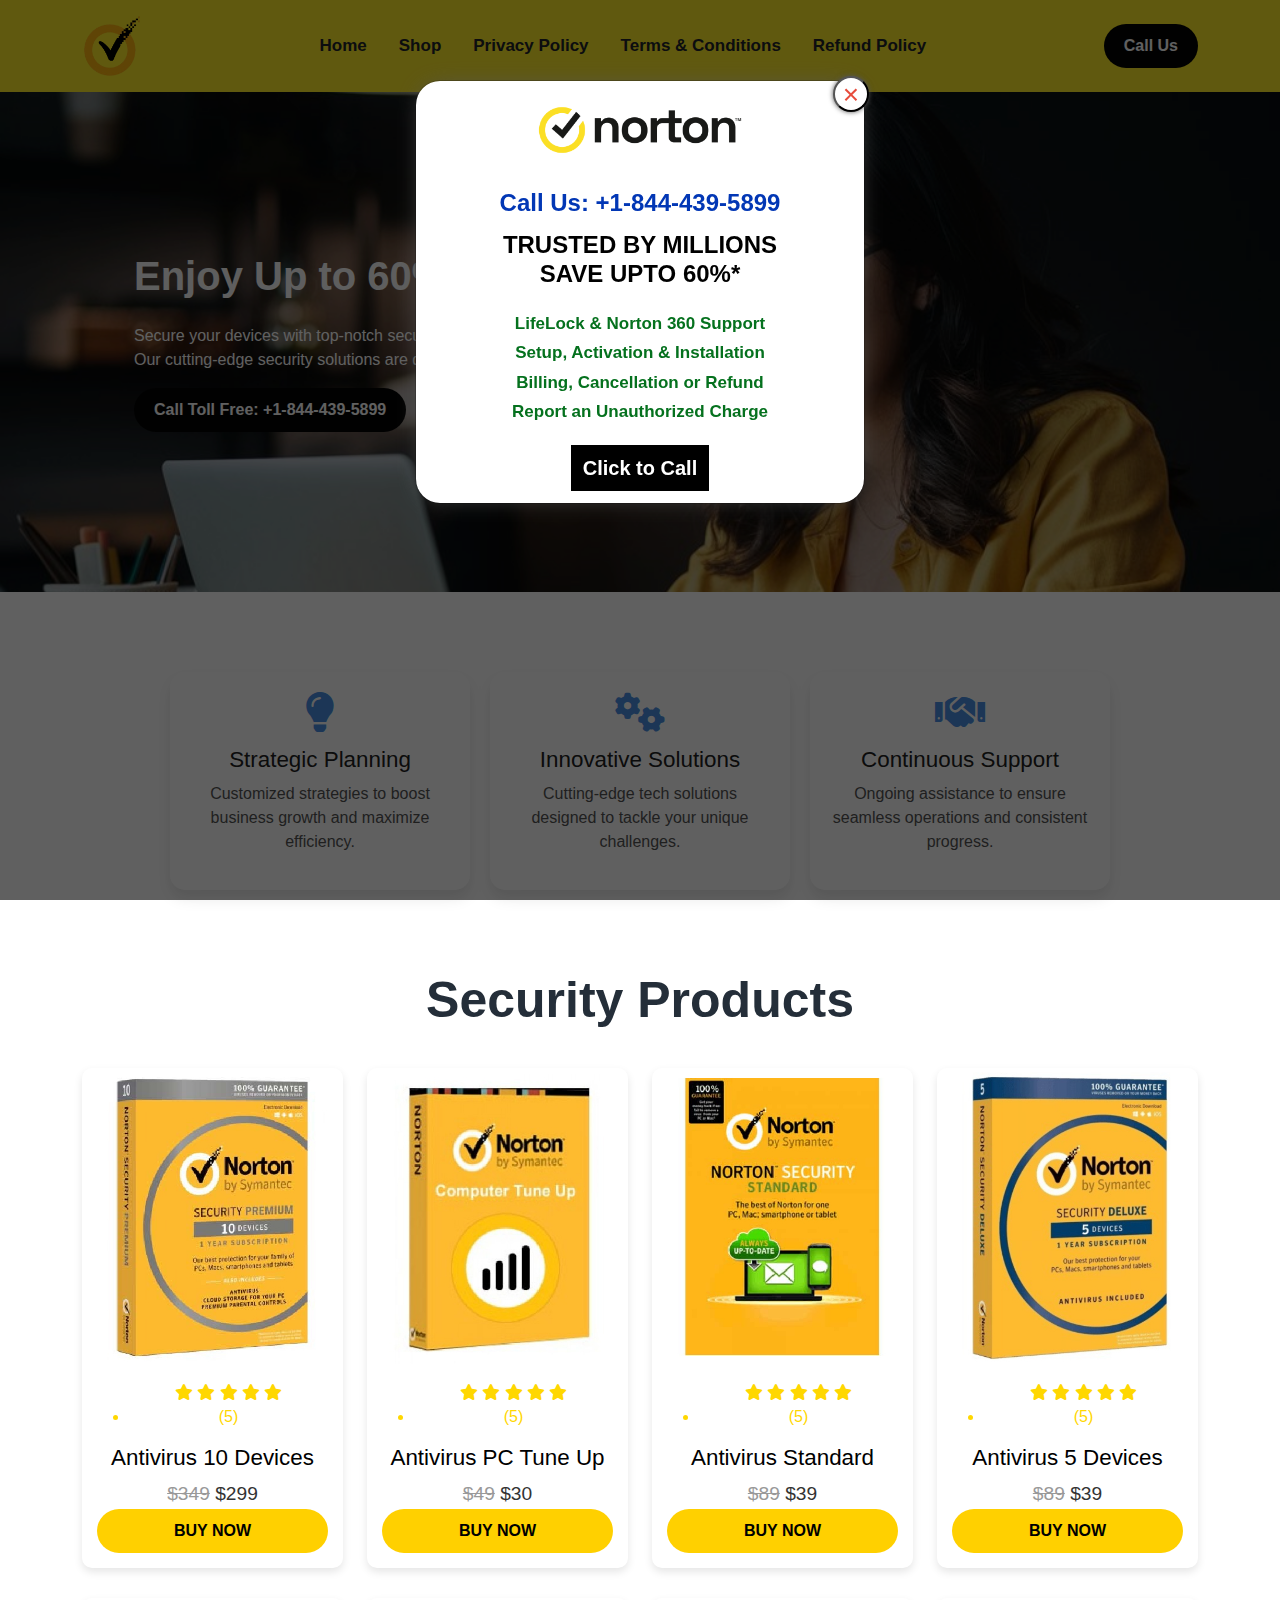
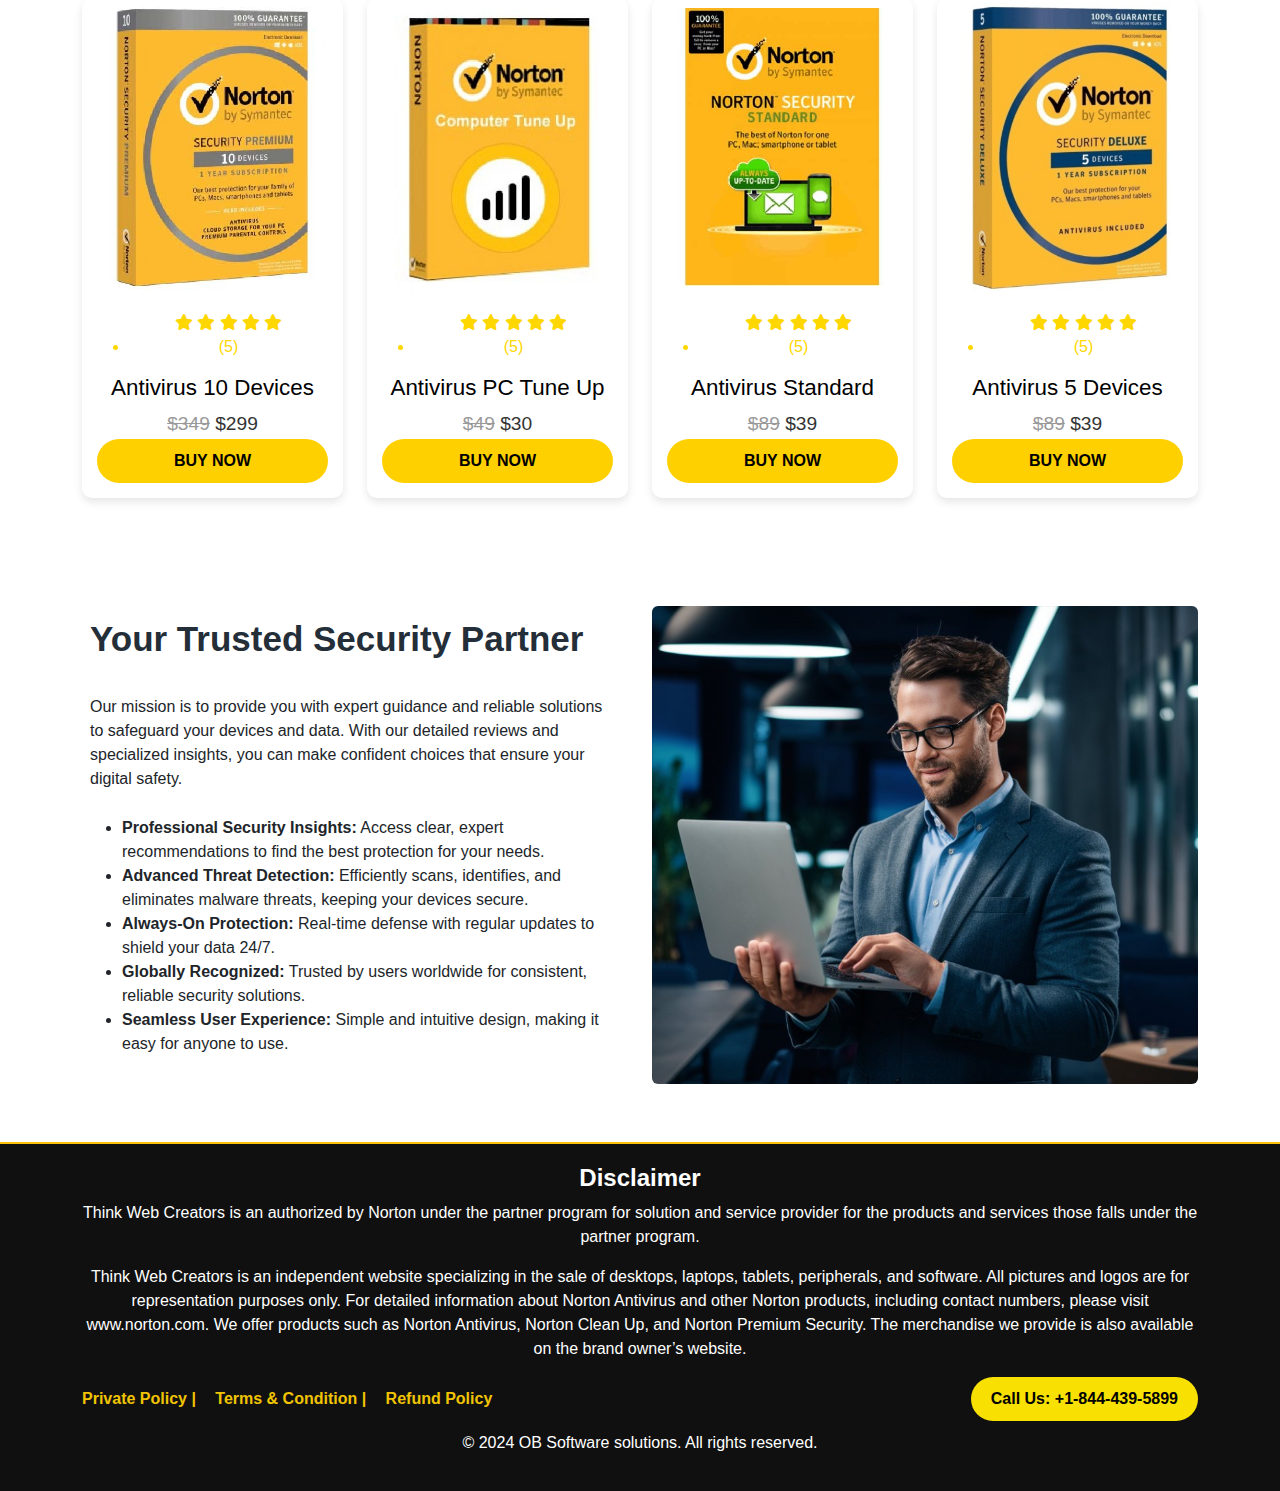
<file: index.html>
<!DOCTYPE html>
<html lang="en">
<head>
    <meta charset="UTF-8">
    <meta name="viewport" content="width=device-width, initial-scale=1.0">
    <title>NORTON-360</title>
    <link rel="icon" type="image/x-icon" href="/files/img/icon.png">
    <link href="https://cdn.jsdelivr.net/npm/bootstrap@5.3.0/dist/css/bootstrap.min.css" rel="stylesheet">
    <link rel="stylesheet" href="https://cdnjs.cloudflare.com/ajax/libs/font-awesome/6.0.0-beta3/css/all.min.css">
    <!--Scripts-->
<script src="https://code.jquery.com/jquery-3.3.1.slim.min.js" integrity="sha384-q8i/X+965DzO0rT7abK41JStQIAqVgRVzpbzo5smXKp4YfRvH+8abtTE1Pi6jizo" crossorigin="anonymous"></script>
<script src="https://cdnjs.cloudflare.com/ajax/libs/popper.js/1.14.7/umd/popper.min.js" integrity="sha384-UO2eT0CpHqdSJQ6hJty5KVphtPhzWj9WO1clHTMGa3JDZwrnQq4sF86dIHNDz0W1" crossorigin="anonymous"></script>
<script src="https://stackpath.bootstrapcdn.com/bootstrap/4.3.1/js/bootstrap.min.js" integrity="sha384-JjSmVgyd0p3pXB1rRibZUAYoIIy6OrQ6VrjIEaFf/nJGzIxFDsf4x0xIM+B07jRM" crossorigin="anonymous"></script>


<link rel="stylesheet" href="/files/style.css">

<script>
    // JavaScript to toggle mobile menu
    function toggleMenu() {
        var menu = document.getElementById("mobileMenu");
        if (menu.style.display === "none" || menu.style.display === "") {
            menu.style.display = "block";  // Show the menu
        } else {
            menu.style.display = "none";   // Hide the menu
        }
    }
</script>
</head>
<body>



       <!-- modal window-->
<div class="container">
    <div class="row">
        <div class="col-md-12">
            <div class="modal-box">
                <!-- Modal -->
                <div class="modal fade" id="myModal" tabindex="-1" role="dialog" aria-labelledby="myModalLabel">
                    <div class="modal-dialog" role="document">
                        <div class="modal-content">
                            <!-- Close Button -->
                            <button type="button" class="close" id="closeButton" aria-label="Close">
                                <span aria-hidden="true">&times;</span>
                            </button>

                            <div class="modal-body">
                                <center><img src="/files/img/nlogo.png" style="width:50%;"></center>
                                <h3 style="text-align: center;font-size: 24px;padding-top:30px;">
                                    <a style="color:#0237b5" href="tel:+1844-439-5899">
                                        <strong>Call Us: +1-844-439-5899</strong>
                                    </a>
                                </h3>
                                <h5 class="title">TRUSTED BY MILLIONS <br>SAVE UPTO 60%*</h5>
                                <p class="description">LifeLock & Norton 360 Support</p>
                                <p class="description">Setup, Activation & Installation</p>
                                <p class="description">Billing, Cancellation or Refund</p>
                                <p class="description">Report an Unauthorized Charge</p><br>
                                <center><a href="tel:+1844-439-5899" class="btn-get" style="font-weight:700;width:180px;">Click to Call</a></center>
                            </div>
                        </div>
                    </div>
                </div>
            </div>
        </div>
    </div>
</div>




 
    <!-- Header Section -->
    <div class="main-container">
     
    <!--header ---->

    <!-- Header Section -->
    <header class="py-3 new-color">
        <div class="container d-flex justify-content-between align-items-center">
            <!-- Logo -->
            <div class="logo">
                <a href='/'><img src="/files/img/logo1.png" alt="Logo" class="img-fluid" style="height: 60px;"></a>
            </div>

            <!-- Hamburger Menu Icon (Visible on Mobile) -->
            <button class="navbar-toggler d-md-none" type="button" onclick="toggleMenu()">
                <span class="navbar-toggler-icon">&#9776;</span> <!-- Hamburger Icon -->
            </button>

            <!-- Navigation (Visible on Desktop) -->
            <nav class="d-none d-md-flex">
                <ul class="nav">
                    <li class="nav-item"><a class='nav-link text-dark px-3' href='/'>Home</a></li>
                    <li class="nav-item"><a class='nav-link text-dark px-3' href='/shop'>Shop</a></li>
                    <li class="nav-item"><a class='nav-link text-dark px-3' href='/privacy-policy'>Privacy Policy</a></li>
                    <li class="nav-item"><a class='nav-link text-dark px-3' href='/terms-conditions'>Terms & Conditions</a></li>
                    <li class="nav-item"><a class='nav-link text-dark px-3' href='/refund-policy'>Refund Policy</a></li>
                </ul>
            </nav>

            <!-- Mobile Navigation (Hidden on Desktop, Visible on Mobile) -->
            <nav id="mobileMenu" class="mobile-nav d-md-none">
                <ul class="nav flex-column">
                    <li class="nav-item"><a class='nav-link text-dark px-3' href='/'>Home</a></li>
                    <li class="nav-item"><a class='nav-link text-dark px-3' href='/shop'>Shop</a></li>
                    <li class="nav-item"><a class='nav-link text-dark px-3' href='/privacy-policy'>Privacy Policy</a></li>
                    <li class="nav-item"><a class='nav-link text-dark px-3' href='/terms-conditions'>Terms & Conditions</a></li>
                    <li class="nav-item"><a class='nav-link text-dark px-3' href='/refund-policy'>Refund Policy</a></li>
                </ul>
            </nav>

            <!-- Call Us Button -->
            <div class="header-right d-flex align-items-center gap-3">
                <a href="tel:+1-844-439-5899"><button class="btn btn-custom">Call Us</button></a>
            </div>
        </div>
    </header>
    <!--end header-->

    <!-- Banner Section -->
    <section class="banner text-white py-5">
        <div class="container" style="padding-left: 5%">
            <h1 class="mb-4 banner-heading">Enjoy Up to 60% Off</h1>
            <p>Secure your devices with top-notch security solutions, designed to keep you safe online.<br>Our cutting-edge security solutions are designed to safeguard your data, privacy, and online activities.</p>
            <a href="tel:+1-844-439-5899"><button class="btn btn-custom" style="text-align: left;">Call Toll Free: +1-844-439-5899</button></a>
            
        </div>
    </section>

     <!-- Section: Services Section -->
     <div class="container text-center" style="padding-top: 80px;">
       
        <div class="service-container">
            
            <div class="service-box">
                <div class="service-item">
                    <i class="fas fa-lightbulb"></i>
                    <h3>Strategic Planning</h3>
                    <p class="stext">Customized strategies to boost business growth and maximize efficiency.</p>
                </div>
                <div class="service-item">
                    <i class="fas fa-cogs"></i>
                    <h3>Innovative Solutions</h3>
                    <p class="stext">Cutting-edge tech solutions designed to tackle your unique challenges.</p>
                </div>
                <div class="service-item">
                    <i class="fas fa-handshake"></i>
                    <h3>Continuous Support</h3>
                    <p class="stext">Ongoing assistance to ensure seamless operations and consistent progress.</p>
                </div>
            </div>
        </div>
    </div>

    <!----products section-->


    <div class="container" style="padding-top: 50px;padding-bottom: 50px;" id="product">

        <header class="section-header">
            <h1 class="fw-bold sh" style="text-align: center;">Security Products</h1>
        </header>

        <div class="row">
            <div class="col-md-3 col-sm-6">
                <div class="product-grid">
                    <div class="product-image">
                    <a class='image' data-image='/files/img/product/n1.jpg' data-name='Antivirus 10 Devices' data-price='$299.00' href='/checkout' onclick='saveProductData(\'Antivirus 10 Devices\', \'$299.00\', \'/files/img/product/n1.jpg\')'>
                        <img class="pic-1" src="/files/img/product/n1.jpg" alt="Antivirus 10 Devices">
                        <img class="pic-2" src="/files/img/product/n1.jpg" alt="Antivirus 10 Devices">
                    </a>
                        <span class="product-hot-label">hot</span>
                    </div>
                    <div class="product-content">
                        <ul class="rating">
                            <li class="fa fa-star"></li>
                            <li class="fa fa-star"></li>
                            <li class="fa fa-star"></li>
                            <li class="fa fa-star"></li>
                            <li class="fa fa-star"></li>
                            <li>(5)</li>
                        </ul>
                        <h3 class="title"><a href='/checkout' onclick='saveProductData(\'Antivirus 10 Devices\', \'$299.00\', \'/files/img/product/n1.jpg\')'>Antivirus 10 Devices</a></h3>
                        <div class="price"><span>$349</span> $299</div>
                    <a class='add-to-cart' href='/checkout' onclick='saveProductData(\'Antivirus 10 Devices\', \'$299.00\', \'/files/img/product/n1.jpg\')'>Buy Now</a>
                    </div>
                </div>
            </div>
            <div class="col-md-3 col-sm-6">
                <div class="product-grid">
                    <div class="product-image">
                    <a class='image' data-image='/files/img/product/n2.jpg' data-name='Antivirus PC Tune Up' data-price='$30.00' href='/checkout' onclick='saveProductData(\'Antivirus PC Tune Up\', \'$30.00\', \'/files/img/product/n2.jpg\')'>
                        <img class="pic-1" src="/files/img/product/n2.jpg" alt="Antivirus PC Tune Up">
                        <img class="pic-2" src="/files/img/product/n2.jpg" alt="Antivirus PC Tune Up">
                    </a>
                        <span class="product-hot-label">hot</span>
                        <span class="product-discount-label">-50%</span>
                    </div>
                    <div class="product-content">
                        <ul class="rating">
                            <li class="fa fa-star"></li>
                            <li class="fa fa-star"></li>
                            <li class="fa fa-star"></li>
                            <li class="fa fa-star"></li>
                            <li class="fa fa-star"></li>
                            <li>(5)</li>
                        </ul>
                        <h3 class="title"><a href='/checkout' onclick='saveProductData(\'Antivirus PC Tune Up\', \'$30.00\', \'/files/img/product/n2.jpg\')'>Antivirus PC Tune Up</a></h3>
                        <div class="price"><span>$49</span> $30</div>
                        <a class='add-to-cart' href='/checkout' onclick='saveProductData(\'Antivirus PC Tune Up\', \'$30.00\', \'/files/img/product/n2.jpg\')'>Buy Now</a>
                    </div>
                </div>
            </div>
            <div class="col-md-3 col-sm-6">
                <div class="product-grid">
                    <div class="product-image">
                    <a class='image' data-image='/files/img/product/n3.jpg' data-name='Antivirus Standard' data-price='$39.00' href='/checkout' onclick='saveProductData(\'Antivirus Standard\', \'$39.00\', \'/files/img/product/n3.jpg\')'>
                        <img class="pic-1" src="/files/img/product/n3.jpg" alt="Antivirus Standard">
                        <img class="pic-2" src="/files/img/product/n3.jpg" alt="Antivirus Standard">
                    </a>
                        <span class="product-discount-label">-30%</span>
                    </div>
                    <div class="product-content">
                        <ul class="rating">
                            <li class="fa fa-star"></li>
                            <li class="fa fa-star"></li>
                            <li class="fa fa-star"></li>
                            <li class="fa fa-star"></li>
                            <li class="fa fa-star"></li>
                            <li>(5)</li>
                        </ul>
                        <h3 class="title"><a href='/checkout' onclick='saveProductData(\'Antivirus Standard\', \'$39.00\', \'/files/img/product/n3.jpg\')'>Antivirus Standard</a></h3>
                        <div class="price"><span>$89</span> $39</div>
                        <a class='add-to-cart' href='/checkout' onclick='saveProductData(\'Antivirus Standard\', \'$39.00\', \'/files/img/product/n3.jpg\')'>Buy Now</a>
                    </div>
                </div>
            </div>
            <div class="col-md-3 col-sm-6">
                <div class="product-grid">
                    <div class="product-image">
                        <a class='image' data-image='/files/img/product/n4.jpg' data-name='Antivirus 5 Devices' data-price='$49.00' href='/checkout' onclick='saveProductData(\'Antivirus 5 Devices\', \'$30.00\', \'/files/img/product/n4.jpg\')'>
                        <img class="pic-1" src="/files/img/product/n4.jpg" alt="Antivirus 5 Devices">
                        <img class="pic-2" src="/files/img/product/n4.jpg" alt="Antivirus 5 Devices">
                    </a>
                    </div>
                    <div class="product-content">
                        <ul class="rating">
                            <li class="fa fa-star"></li>
                            <li class="fa fa-star"></li>
                            <li class="fa fa-star"></li>
                            <li class="fa fa-star"></li>
                            <li class="fa fa-star"></li>
                            <li>(5)</li>
                        </ul>

                        <h3 class="title"><a href='/checkout' onclick='saveProductData(\'Antivirus 5 Devices\', \'$49.00\', \'/files/img/product/n4.jpg\')'>Antivirus 5 Devices</a></h3>
                        <div class="price"><span>$89</span> $39</div>
                        <a class='add-to-cart' href='/checkout' onclick='saveProductData(\'Antivirus 5 Devices\', \'$49.00\', \'/files/img/product/n4.jpg\')'>Buy Now</a>
                    </div>
                </div>
            </div>

        </div>

        <div class="row" style="padding-top: 30px;">
            <div class="col-md-3 col-sm-6">
                <div class="product-grid">
                    <div class="product-image">
                    <a class='image' data-image='/files/img/product/n1.jpg' data-name='Antivirus 10 Devices' data-price='$299.00' href='/checkout' onclick='saveProductData(\'Antivirus 10 Devices\', \'$299.00\', \'/files/img/product/n1.jpg\')'>
                        <img class="pic-1" src="/files/img/product/n1.jpg" alt="Antivirus 10 Devices">
                        <img class="pic-2" src="/files/img/product/n1.jpg" alt="Antivirus 10 Devices">
                    </a>
                        <span class="product-hot-label">hot</span>
                    </div>
                    <div class="product-content">
                        <ul class="rating">
                            <li class="fa fa-star"></li>
                            <li class="fa fa-star"></li>
                            <li class="fa fa-star"></li>
                            <li class="fa fa-star"></li>
                            <li class="fa fa-star"></li>
                            <li>(5)</li>
                        </ul>
                        <h3 class="title"><a href='/checkout' onclick='saveProductData(\'Antivirus 10 Devices\', \'$299.00\', \'/files/img/product/n1.jpg\')'>Antivirus 10 Devices</a></h3>
                        <div class="price"><span>$349</span> $299</div>
                    <a class='add-to-cart' href='/checkout' onclick='saveProductData(\'Antivirus 10 Devices\', \'$299.00\', \'/files/img/product/n1.jpg\')'>Buy Now</a>
                    </div>
                </div>
            </div>
            <div class="col-md-3 col-sm-6">
                <div class="product-grid">
                    <div class="product-image">
                    <a class='image' data-image='/files/img/product/n2.jpg' data-name='Antivirus PC Tune Up' data-price='$30.00' href='/checkout' onclick='saveProductData(\'Antivirus PC Tune Up\', \'$30.00\', \'/files/img/product/n2.jpg\')'>
                        <img class="pic-1" src="/files/img/product/n2.jpg" alt="Antivirus PC Tune Up">
                        <img class="pic-2" src="/files/img/product/n2.jpg" alt="Antivirus PC Tune Up">
                    </a>
                        <span class="product-hot-label">hot</span>
                        <span class="product-discount-label">-50%</span>
                    </div>
                    <div class="product-content">
                        <ul class="rating">
                            <li class="fa fa-star"></li>
                            <li class="fa fa-star"></li>
                            <li class="fa fa-star"></li>
                            <li class="fa fa-star"></li>
                            <li class="fa fa-star"></li>
                            <li>(5)</li>
                        </ul>
                        <h3 class="title"><a href='/checkout' onclick='saveProductData(\'Antivirus PC Tune Up\', \'$30.00\', \'/files/img/product/n2.jpg\')'>Antivirus PC Tune Up</a></h3>
                        <div class="price"><span>$49</span> $30</div>
                        <a class='add-to-cart' href='/checkout' onclick='saveProductData(\'Antivirus PC Tune Up\', \'$30.00\', \'/files/img/product/n2.jpg\')'>Buy Now</a>
                    </div>
                </div>
            </div>
            <div class="col-md-3 col-sm-6">
                <div class="product-grid">
                    <div class="product-image">
                    <a class='image' data-image='/files/img/product/n3.jpg' data-name='Antivirus Standard' data-price='$39.00' href='/checkout' onclick='saveProductData(\'Antivirus Standard\', \'$39.00\', \'/files/img/product/n3.jpg\')'>
                        <img class="pic-1" src="/files/img/product/n3.jpg" alt="Antivirus Standard">
                        <img class="pic-2" src="/files/img/product/n3.jpg" alt="Antivirus Standard">
                    </a>
                        <span class="product-discount-label">-30%</span>
                    </div>
                    <div class="product-content">
                        <ul class="rating">
                            <li class="fa fa-star"></li>
                            <li class="fa fa-star"></li>
                            <li class="fa fa-star"></li>
                            <li class="fa fa-star"></li>
                            <li class="fa fa-star"></li>
                            <li>(5)</li>
                        </ul>
                        <h3 class="title"><a href='/checkout' onclick='saveProductData(\'Antivirus Standard\', \'$39.00\', \'/files/img/product/n3.jpg\')'>Antivirus Standard</a></h3>
                        <div class="price"><span>$89</span> $39</div>
                        <a class='add-to-cart' href='/checkout' onclick='saveProductData(\'Antivirus Standard\', \'$39.00\', \'/files/img/product/n3.jpg\')'>Buy Now</a>
                    </div>
                </div>
            </div>
            <div class="col-md-3 col-sm-6">
                <div class="product-grid">
                    <div class="product-image">
                        <a class='image' data-image='/files/img/product/n4.jpg' data-name='Antivirus 5 Devices' data-price='$49.00' href='/checkout' onclick='saveProductData(\'Antivirus 5 Devices\', \'$30.00\', \'/files/img/product/n4.jpg\')'>
                        <img class="pic-1" src="/files/img/product/n4.jpg" alt="Antivirus 5 Devices">
                        <img class="pic-2" src="/files/img/product/n4.jpg" alt="Antivirus 5 Devices">
                    </a>
                    </div>
                    <div class="product-content">
                        <ul class="rating">
                            <li class="fa fa-star"></li>
                            <li class="fa fa-star"></li>
                            <li class="fa fa-star"></li>
                            <li class="fa fa-star"></li>
                            <li class="fa fa-star"></li>
                            <li>(5)</li>
                        </ul>

                        <h3 class="title"><a href='/checkout' onclick='saveProductData(\'Antivirus 5 Devices\', \'$49.00\', \'/files/img/product/n4.jpg\')'>Antivirus 5 Devices</a></h3>
                        <div class="price"><span>$89</span> $39</div>
                        <a class='add-to-cart' href='/checkout' onclick='saveProductData(\'Antivirus 5 Devices\', \'$49.00\', \'/files/img/product/n4.jpg\')'>Buy Now</a>
                    </div>
                </div>
            </div>

        </div>

    </div>


    <!---end product secton-->

  
 <!-------------------------->

    <div class="container">
        <div class="row section-container">
            
            <div class="col-md-6 content-box">
                <h2 class="">Your Trusted Security Partner</h2>
                <p>Our mission is to provide you with expert guidance and reliable solutions to safeguard your devices and data. With our detailed reviews and specialized insights, you can make confident choices that ensure your digital safety.</p>
                <ul>
                    <li><strong>Professional Security Insights:</strong> Access clear, expert recommendations to find the best protection for your needs.</li>
                    <li><strong>Advanced Threat Detection:</strong> Efficiently scans, identifies, and eliminates malware threats, keeping your devices secure.</li>
                    <li><strong>Always-On Protection:</strong> Real-time defense with regular updates to shield your data 24/7.</li>
                    <li><strong>Globally Recognized:</strong> Trusted by users worldwide for consistent, reliable security solutions.</li>
                    <li><strong>Seamless User Experience:</strong> Simple and intuitive design, making it easy for anyone to use.</li>
                </ul>
            </div>
            <div class="col-md-6">
                <img src="/files/img/img1.jpg" alt="Dummy Image" class="img-fluid rounded">
            </div>
        </div>
    </div>
  
    <!---footer-->

    <footer class="footer">
        <div class="container">
            <h4 style="text-align: center;font-weight: 600;">Disclaimer</h4>
            <p style="text-align: center;">Think Web Creators is an authorized by Norton under the partner program for solution and service provider for the products and services those falls under the partner program.</p>
            <p style="text-align: center;">Think Web Creators is an independent website specializing in the sale of desktops, laptops, tablets, peripherals, and software. All pictures and logos are for representation purposes only. For detailed information about Norton Antivirus and other Norton products, including contact numbers, please visit www.norton.com. We offer products such as Norton Antivirus, Norton Clean Up, and Norton Premium Security. The merchandise we provide is also available on the brand owner’s website.</p>
            <div class="row align-items-center">
                <div class="col-md-6 text-md-start text-center">
                    <div class="links">
                        <a href='/privacy-policy'>Private Policy | </a>
                        <a href='/terms-conditions'>Terms & Condition | </a>
                        <a href='/refund-policy'>Refund Policy</a>
                    </div>
                </div>
                <div class="col-md-6 text-md-end text-center">
                    <a href="tel:+1-844-439-5899"><button class="btn btn-custom">Call Us: +1-844-439-5899</button></a>
                </div>
            </div>
            <p style="text-align: center;padding-top: 10px;"><span>© 2024 OB Software solutions. All rights reserved.</span></p>
        </div>
    </footer>
</div>
    <!-- script-->
    <script src="https://cdn.jsdelivr.net/npm/bootstrap@5.3.0/dist/js/bootstrap.bundle.min.js"></script>

    <!----header nab bar---->
   
    <!--product grid scrit-->

    <script>
        // Save product data in local storage when the "Buy Now" button is clicked
        function saveProductData(name, price, image) {
            localStorage.setItem('productName', name);
            localStorage.setItem('productPrice', price);
            localStorage.setItem('productImage', image);
        }
    </script>

    <script>
        document.addEventListener('DOMContentLoaded', function () {
            const buyNowButtons = document.querySelectorAll('.add-to-cart');
    
            buyNowButtons.forEach(button => {
                button.addEventListener('click', function (event) {
                    event.preventDefault(); // Prevent default anchor click behavior
                    
                    // Get product details from data attributes
                    const productName = this.getAttribute('data-name');
                    const productPrice = this.getAttribute('data-price');
                    const productImage = this.getAttribute('data-image');
    
                    // Redirect to checkout page with query parameters
                    window.location.href = `checkout.html?name=${encodeURIComponent(productName)}&price=${encodeURIComponent(productPrice)}&image=${encodeURIComponent(productImage)}`;
                });
            });
        });
    </script>
    <!--Start of Tawk.to Script-->
<script type="text/javascript">
    var Tawk_API=Tawk_API||{}, Tawk_LoadStart=new Date();
    (function(){
    var s1=document.createElement("script"),s0=document.getElementsByTagName("script")[0];
    s1.async=true;
    s1.src='https://embed.tawk.to/673377132480f5b4f59c7c36/1icggi9l0';
    s1.charset='UTF-8';
    s1.setAttribute('crossorigin','*');
    s0.parentNode.insertBefore(s1,s0);
    })();
    </script>
    <!--End of Tawk.to Script-->
    <script>
        $(document).ready(function () {
            setTimeout(function () {
                $('#myModal').modal('show');
            }, 0);
        });
    </script>

    <!-- Custom JavaScript to close the modal -->
<script>
    document.getElementById('closeButton').addEventListener('click', function() {
        $('#myModal').modal('hide');  // Close the modal programmatically
    });
</script>
    

</body>
</html>
</file>
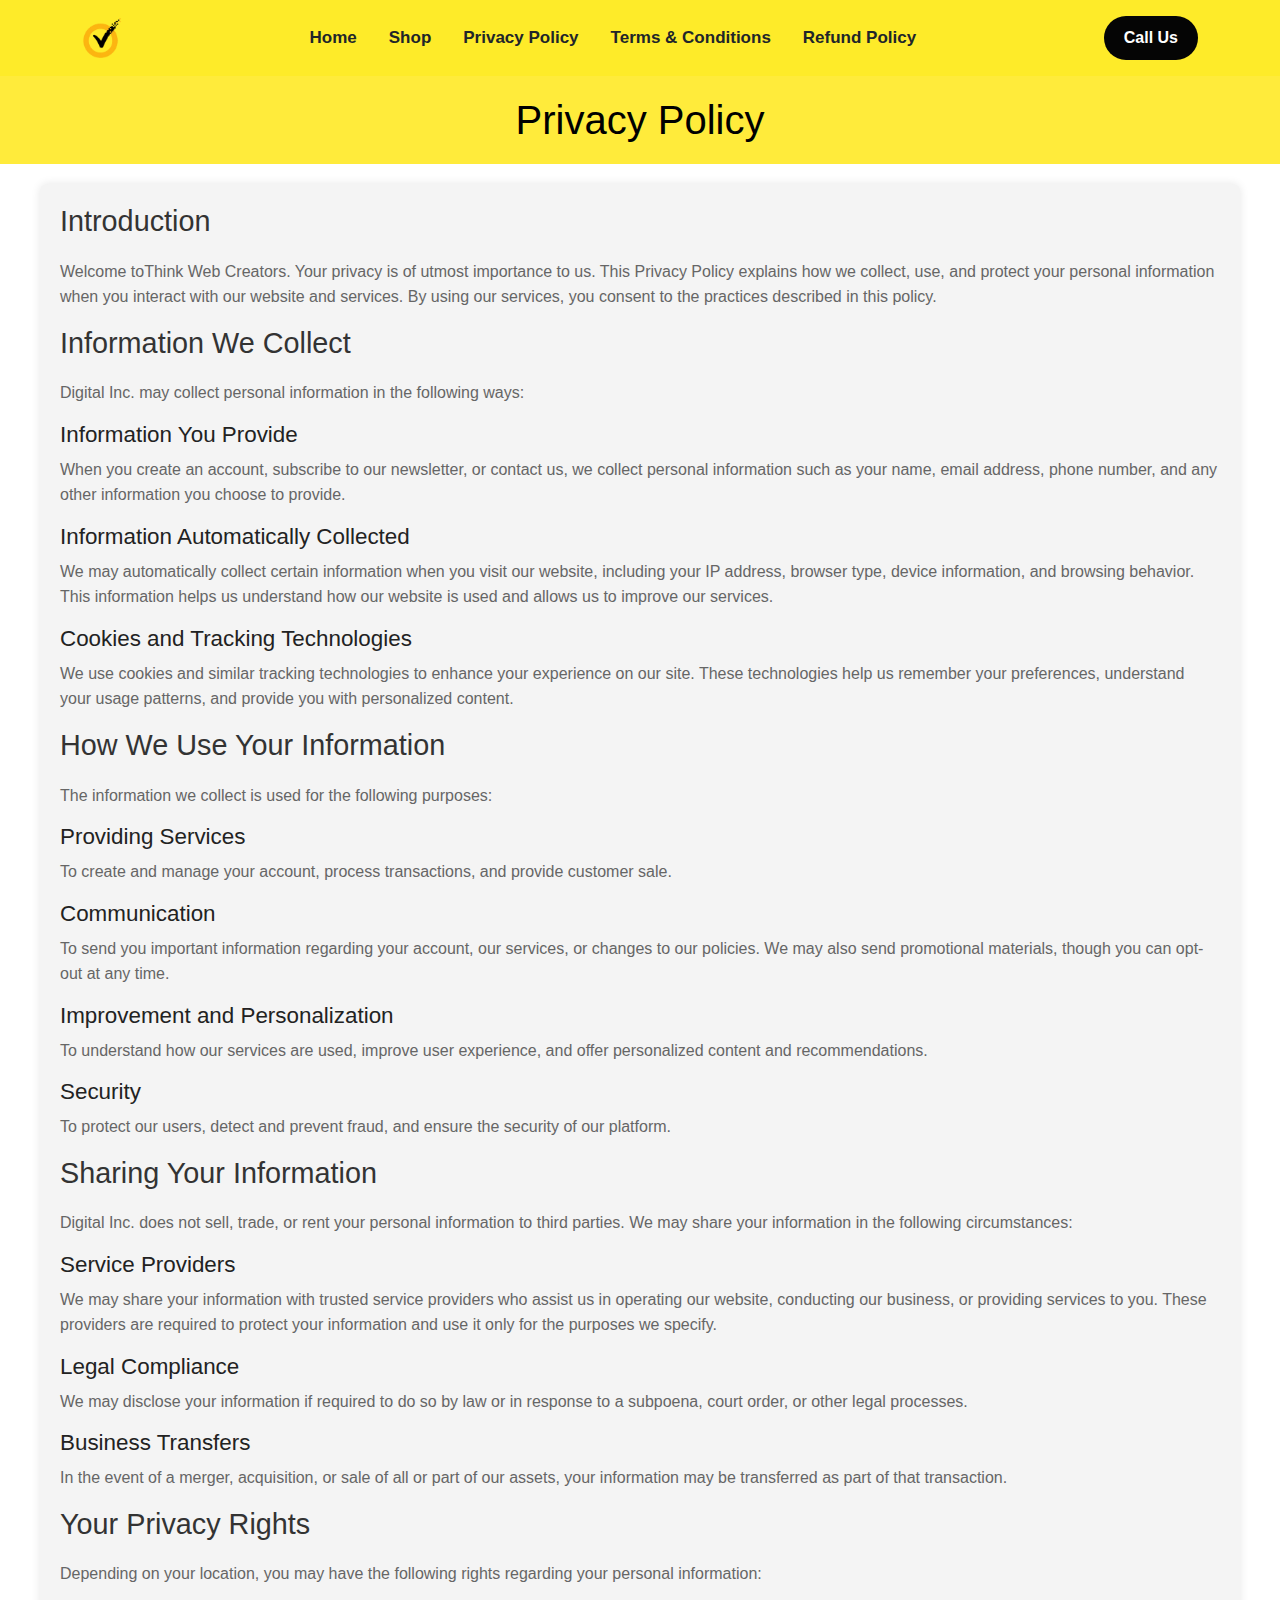
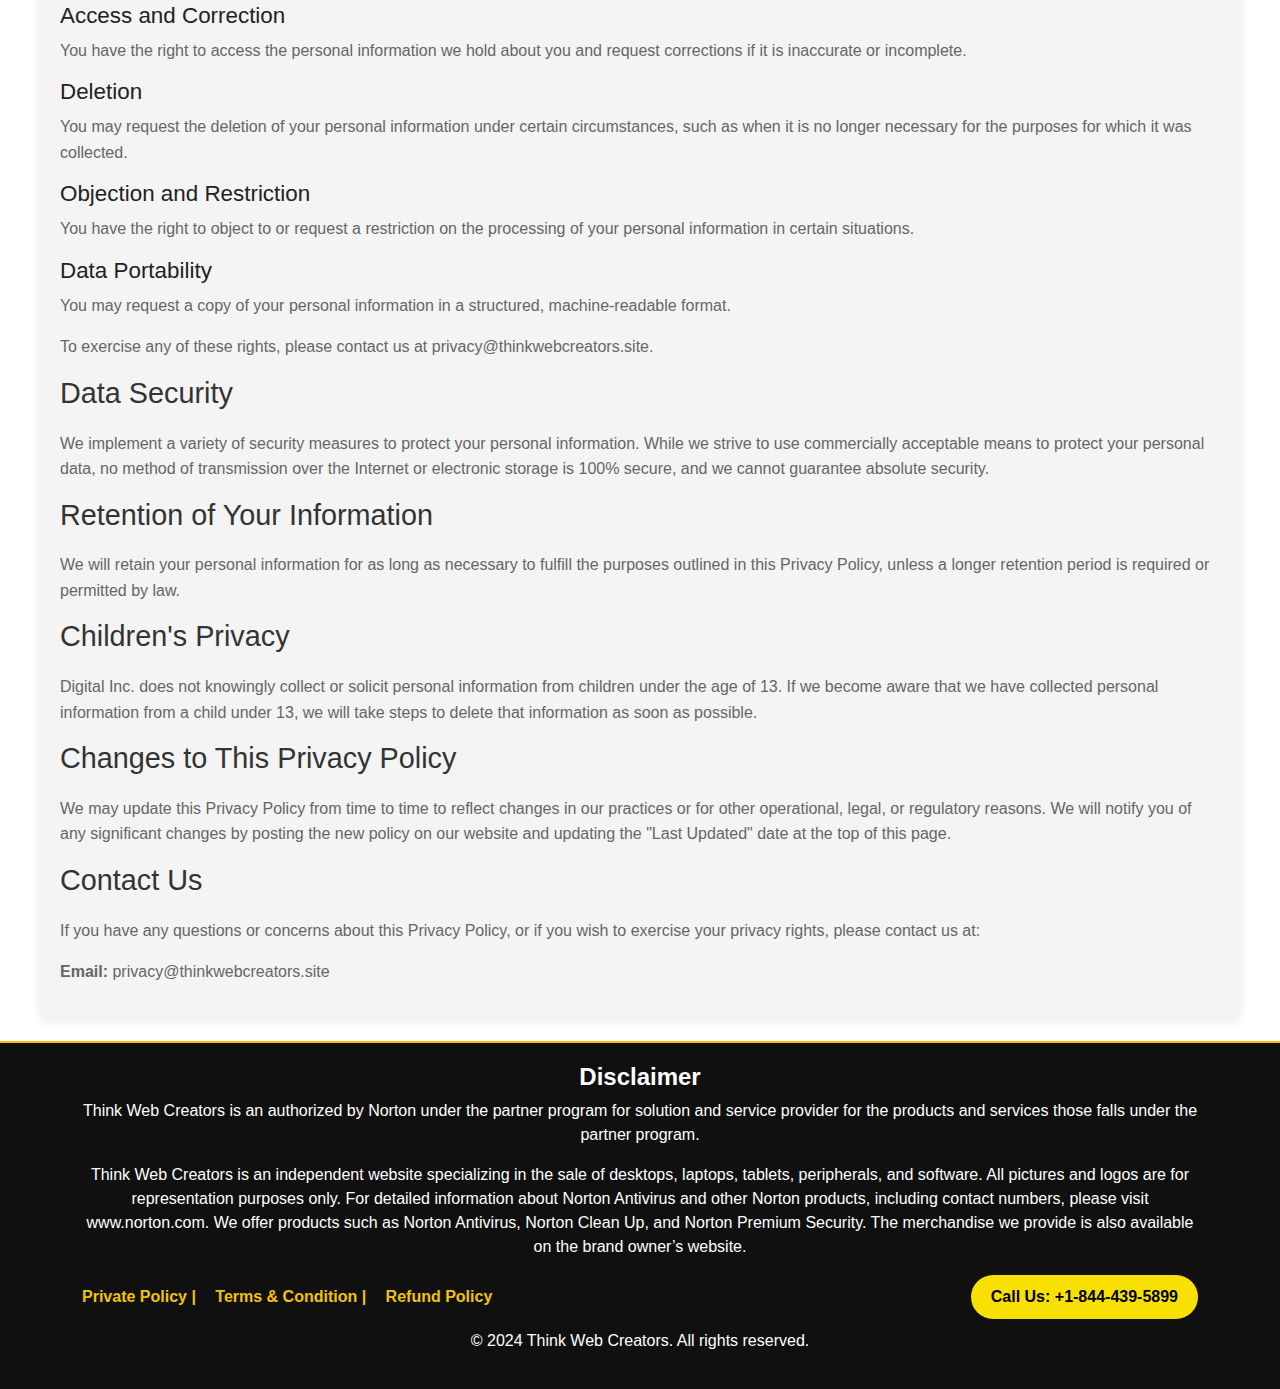
<file: privacy-policy/index.html>
<!DOCTYPE html>
<html lang="en">
<head>
    <meta charset="UTF-8">
    <meta name="viewport" content="width=device-width, initial-scale=1.0">
    <title>System Security Products </title>
    <link rel="icon" type="image/x-icon" href="/files/img/icon.png">
    <link href="https://cdn.jsdelivr.net/npm/bootstrap@5.3.0/dist/css/bootstrap.min.css" rel="stylesheet">
    <link rel="stylesheet" href="https://cdnjs.cloudflare.com/ajax/libs/font-awesome/6.0.0-beta3/css/all.min.css">
    <!--Scripts-->
<script src="https://code.jquery.com/jquery-3.3.1.slim.min.js" integrity="sha384-q8i/X+965DzO0rT7abK41JStQIAqVgRVzpbzo5smXKp4YfRvH+8abtTE1Pi6jizo" crossorigin="anonymous"></script>
<script src="https://cdnjs.cloudflare.com/ajax/libs/popper.js/1.14.7/umd/popper.min.js" integrity="sha384-UO2eT0CpHqdSJQ6hJty5KVphtPhzWj9WO1clHTMGa3JDZwrnQq4sF86dIHNDz0W1" crossorigin="anonymous"></script>
<script src="https://stackpath.bootstrapcdn.com/bootstrap/4.3.1/js/bootstrap.min.js" integrity="sha384-JjSmVgyd0p3pXB1rRibZUAYoIIy6OrQ6VrjIEaFf/nJGzIxFDsf4x0xIM+B07jRM" crossorigin="anonymous"></script>
    <link rel="stylesheet" href="/files/style.css">
    <script>
        // JavaScript to toggle mobile menu
        function toggleMenu() {
            var menu = document.getElementById("mobileMenu");
            if (menu.style.display === "none" || menu.style.display === "") {
                menu.style.display = "block";  // Show the menu
            } else {
                menu.style.display = "none";   // Hide the menu
            }
        }
    </script>
</head>
<body>

    

    <!-- Header Section -->
    <!-- Header Section -->
    <header class="py-3 new-color">
        <div class="container d-flex justify-content-between align-items-center">
            <!-- Logo -->
            <div class="logo">
                <a href='/'><img src="/files/img/logo1.png" alt="Logo" class="img-fluid" style="height: 40px;"></a>
            </div>

            <!-- Hamburger Menu Icon (Visible on Mobile) -->
            <button class="navbar-toggler d-md-none" type="button" onclick="toggleMenu()">
                <span class="navbar-toggler-icon">&#9776;</span> <!-- Hamburger Icon -->
            </button>

            <!-- Navigation (Visible on Desktop) -->
            <nav class="d-none d-md-flex">
                <ul class="nav">
                    <li class="nav-item"><a class='nav-link text-dark px-3' href='/'>Home</a></li>
                    <li class="nav-item"><a class='nav-link text-dark px-3' href='/shop'>Shop</a></li>
                    <li class="nav-item"><a class='nav-link text-dark px-3' href='/privacy-policy'>Privacy Policy</a></li>
                    <li class="nav-item"><a class='nav-link text-dark px-3' href='/terms-conditions'>Terms & Conditions</a></li>
                    <li class="nav-item"><a class='nav-link text-dark px-3' href='/refund-policy'>Refund Policy</a></li>
                </ul>
            </nav>

            <!-- Mobile Navigation (Hidden on Desktop, Visible on Mobile) -->
            <nav id="mobileMenu" class="mobile-nav d-md-none">
                <ul class="nav flex-column">
                    <li class="nav-item"><a class='nav-link text-dark px-3' href='/'>Home</a></li>
                    <li class="nav-item"><a class='nav-link text-dark px-3' href='/shop'>Shop</a></li>
                    <li class="nav-item"><a class='nav-link text-dark px-3' href='/privacy-policy'>Privacy Policy</a></li>
                    <li class="nav-item"><a class='nav-link text-dark px-3' href='/terms-conditions'>Terms & Conditions</a></li>
                    <li class="nav-item"><a class='nav-link text-dark px-3' href='/refund-policy'>Refund Policy</a></li>
                </ul>
            </nav>

            <!-- Call Us Button -->
            <div class="header-right d-flex align-items-center gap-3">
                <a href="tel:+1-844-439-5899"><button class="btn btn-custom">Call Us</button></a>
            </div>
        </div>
    </header>
    <!--end header-->

  <!-- Section 1: Full-width Box with Heading -->
    <section class="header-section">
        <h1>Privacy Policy</h1>
    </section>

    <!-- Section 2: Privacy Policy Content -->
    <section class="content-section">
        <div class="content-container">
            <h2>Introduction</h2>
            <p>Welcome toThink Web Creators. Your privacy is of utmost importance to us. This Privacy Policy explains how we collect, use, and protect your personal information when you interact with our website and services. By using our services, you consent to the practices described in this policy.</p>

            <h2>Information We Collect</h2>
            <p>Digital Inc. may collect personal information in the following ways:</p>

            <h3>Information You Provide</h3>
            <p>When you create an account, subscribe to our newsletter, or contact us, we collect personal information such as your name, email address, phone number, and any other information you choose to provide.</p>

            <h3>Information Automatically Collected</h3>
            <p>We may automatically collect certain information when you visit our website, including your IP address, browser type, device information, and browsing behavior. This information helps us understand how our website is used and allows us to improve our services.</p>

            <h3>Cookies and Tracking Technologies</h3>
            <p>We use cookies and similar tracking technologies to enhance your experience on our site. These technologies help us remember your preferences, understand your usage patterns, and provide you with personalized content.</p>

            <h2>How We Use Your Information</h2>
            <p>The information we collect is used for the following purposes:</p>

            <h3>Providing Services</h3>
            <p>To create and manage your account, process transactions, and provide customer sale.</p>

            <h3>Communication</h3>
            <p>To send you important information regarding your account, our services, or changes to our policies. We may also send promotional materials, though you can opt-out at any time.</p>

            <h3>Improvement and Personalization</h3>
            <p>To understand how our services are used, improve user experience, and offer personalized content and recommendations.</p>

            <h3>Security</h3>
            <p>To protect our users, detect and prevent fraud, and ensure the security of our platform.</p>

            <h2>Sharing Your Information</h2>
            <p>Digital Inc. does not sell, trade, or rent your personal information to third parties. We may share your information in the following circumstances:</p>

            <h3>Service Providers</h3>
            <p>We may share your information with trusted service providers who assist us in operating our website, conducting our business, or providing services to you. These providers are required to protect your information and use it only for the purposes we specify.</p>

            <h3>Legal Compliance</h3>
            <p>We may disclose your information if required to do so by law or in response to a subpoena, court order, or other legal processes.</p>

            <h3>Business Transfers</h3>
            <p>In the event of a merger, acquisition, or sale of all or part of our assets, your information may be transferred as part of that transaction.</p>

            <h2>Your Privacy Rights</h2>
            <p>Depending on your location, you may have the following rights regarding your personal information:</p>

            <h3>Access and Correction</h3>
            <p>You have the right to access the personal information we hold about you and request corrections if it is inaccurate or incomplete.</p>

            <h3>Deletion</h3>
            <p>You may request the deletion of your personal information under certain circumstances, such as when it is no longer necessary for the purposes for which it was collected.</p>

            <h3>Objection and Restriction</h3>
            <p>You have the right to object to or request a restriction on the processing of your personal information in certain situations.</p>

            <h3>Data Portability</h3>
            <p>You may request a copy of your personal information in a structured, machine-readable format.</p>

            <p>To exercise any of these rights, please contact us at privacy@thinkwebcreators.site.</p>

            <h2>Data Security</h2>
            <p>We implement a variety of security measures to protect your personal information. While we strive to use commercially acceptable means to protect your personal data, no method of transmission over the Internet or electronic storage is 100% secure, and we cannot guarantee absolute security.</p>

            <h2>Retention of Your Information</h2>
            <p>We will retain your personal information for as long as necessary to fulfill the purposes outlined in this Privacy Policy, unless a longer retention period is required or permitted by law.</p>

            <h2>Children's Privacy</h2>
            <p>Digital Inc. does not knowingly collect or solicit personal information from children under the age of 13. If we become aware that we have collected personal information from a child under 13, we will take steps to delete that information as soon as possible.</p>

            <h2>Changes to This Privacy Policy</h2>
            <p>We may update this Privacy Policy from time to time to reflect changes in our practices or for other operational, legal, or regulatory reasons. We will notify you of any significant changes by posting the new policy on our website and updating the "Last Updated" date at the top of this page.</p>

            <h2>Contact Us</h2>
            <p>If you have any questions or concerns about this Privacy Policy, or if you wish to exercise your privacy rights, please contact us at:</p>

            <p><strong>Email:</strong> privacy@thinkwebcreators.site<br>
             
        </div>
    </section>

    <footer class="footer">
        <div class="container">
            <h4 style="text-align: center;font-weight: 600;">Disclaimer</h4>
            <p style="text-align: center;">Think Web Creators is an authorized by Norton under the partner program for solution and service provider for the products and services those falls under the partner program.</p>
            <p style="text-align: center;">Think Web Creators is an independent website specializing in the sale of desktops, laptops, tablets, peripherals, and software. All pictures and logos are for representation purposes only. For detailed information about Norton Antivirus and other Norton products, including contact numbers, please visit www.norton.com. We offer products such as Norton Antivirus, Norton Clean Up, and Norton Premium Security. The merchandise we provide is also available on the brand owner’s website.</p>
            <div class="row align-items-center">
                <div class="col-md-6 text-md-start text-center">
                    <div class="links">
                        <a href='/privacy-policy'>Private Policy | </a>
                        <a href='/terms-conditions'>Terms & Condition | </a>
                        <a href='/refund-policy'>Refund Policy</a>
                    </div>
                </div>
                <div class="col-md-6 text-md-end text-center">
                    <a href="tel:+1-844-439-5899"><button class="btn btn-custom">Call Us: +1-844-439-5899</button></a>
                </div>
            </div>
            <p style="text-align: center;padding-top: 10px;"><span>© 2024 Think Web Creators. All rights reserved.</span></p>
        </div>
    </footer>
    
    <script src="https://cdn.jsdelivr.net/npm/bootstrap@5.3.0/dist/js/bootstrap.bundle.min.js"></script>
     
<!--Start of Tawk.to Script-->
<script type="text/javascript">
    var Tawk_API=Tawk_API||{}, Tawk_LoadStart=new Date();
    (function(){
    var s1=document.createElement("script"),s0=document.getElementsByTagName("script")[0];
    s1.async=true;
    s1.src='https://embed.tawk.to/673377132480f5b4f59c7c36/1icggi9l0';
    s1.charset='UTF-8';
    s1.setAttribute('crossorigin','*');
    s0.parentNode.insertBefore(s1,s0);
    })();
    </script>
    <!--End of Tawk.to Script-->
    <script>
        $(document).ready(function () {
            setTimeout(function () {
                $('#myModal').modal('show');
            }, 0);
        });
    </script>
</body>
</html>
</file>
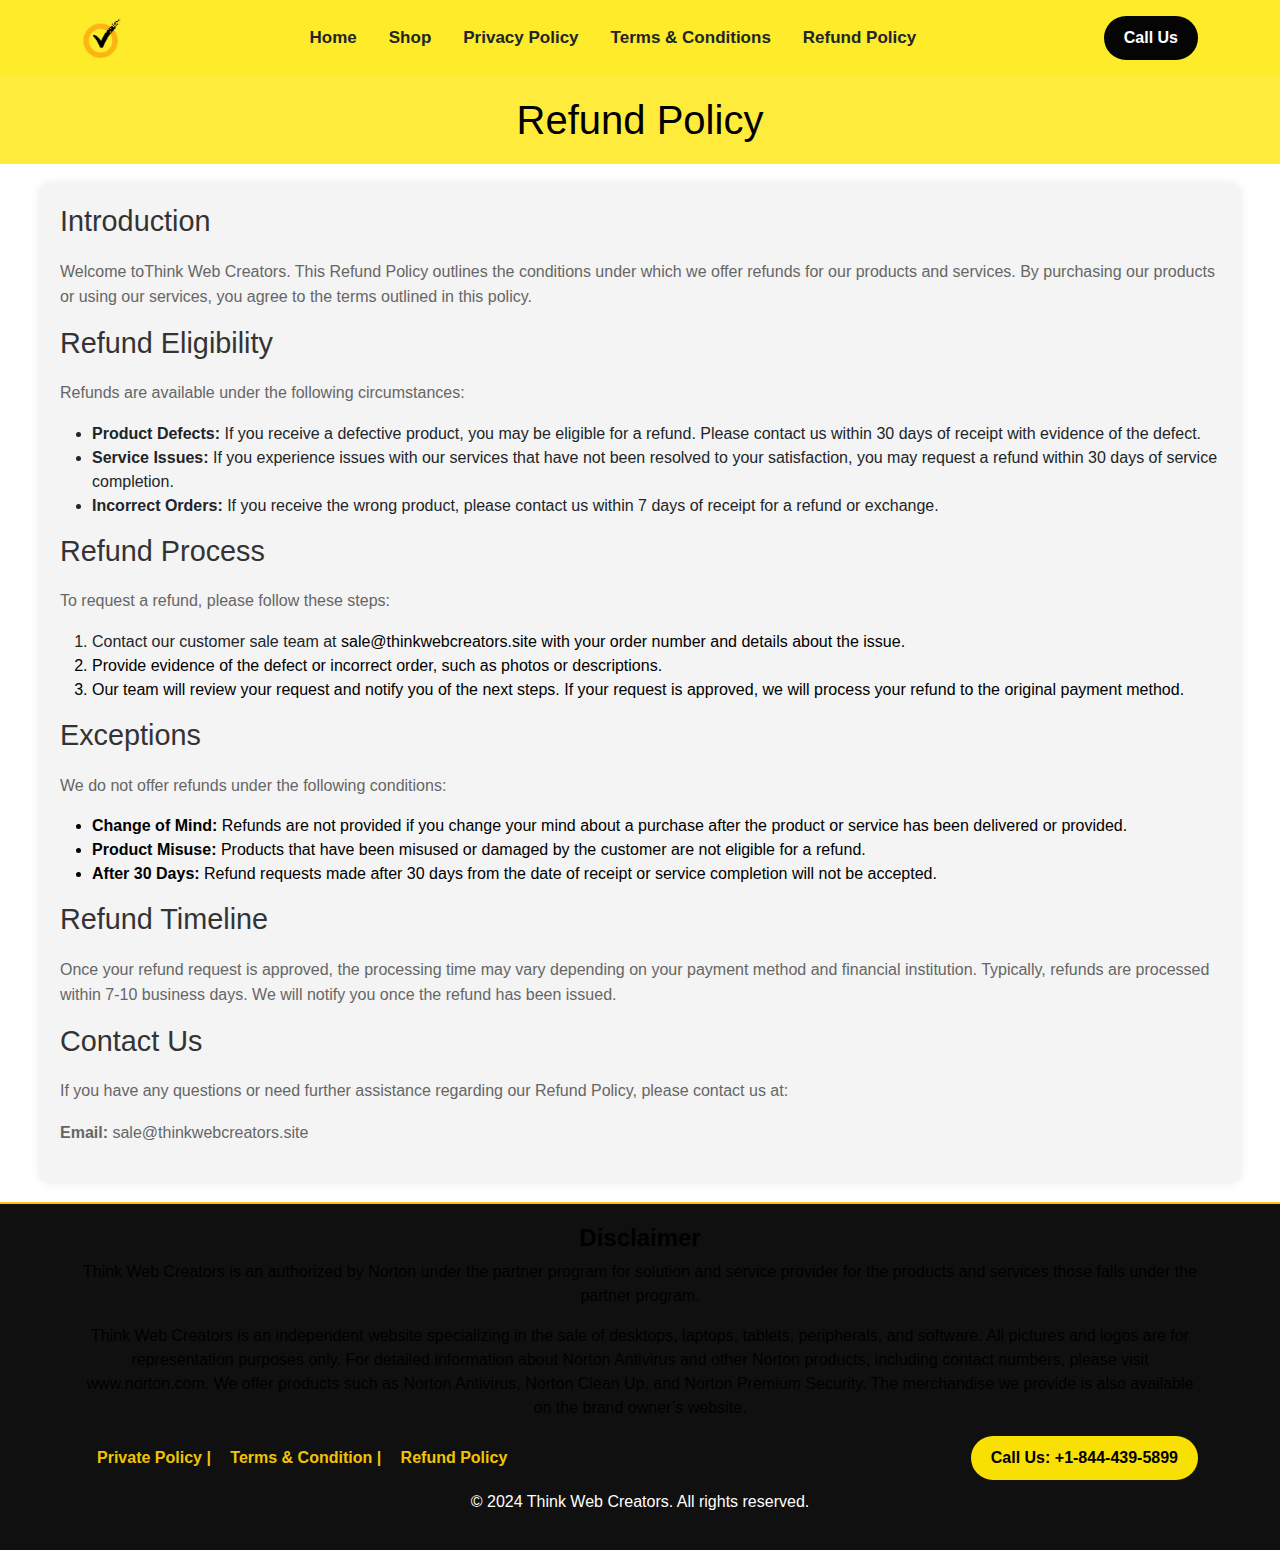
<file: refund-policy/index.html>
<!DOCTYPE html>
<html lang="en">
<head>
    <meta charset="UTF-8">
    <meta name="viewport" content="width=device-width, initial-scale=1.0">
    <title>System Security Products </title>
    <link rel="icon" type="image/x-icon" href="/files/img/icon.png">
    <link href="https://cdn.jsdelivr.net/npm/bootstrap@5.3.0/dist/css/bootstrap.min.css" rel="stylesheet">
    <link rel="stylesheet" href="https://cdnjs.cloudflare.com/ajax/libs/font-awesome/6.0.0-beta3/css/all.min.css">
    <!--Scripts-->
<script src="https://code.jquery.com/jquery-3.3.1.slim.min.js" integrity="sha384-q8i/X+965DzO0rT7abK41JStQIAqVgRVzpbzo5smXKp4YfRvH+8abtTE1Pi6jizo" crossorigin="anonymous"></script>
<script src="https://cdnjs.cloudflare.com/ajax/libs/popper.js/1.14.7/umd/popper.min.js" integrity="sha384-UO2eT0CpHqdSJQ6hJty5KVphtPhzWj9WO1clHTMGa3JDZwrnQq4sF86dIHNDz0W1" crossorigin="anonymous"></script>
<script src="https://stackpath.bootstrapcdn.com/bootstrap/4.3.1/js/bootstrap.min.js" integrity="sha384-JjSmVgyd0p3pXB1rRibZUAYoIIy6OrQ6VrjIEaFf/nJGzIxFDsf4x0xIM+B07jRM" crossorigin="anonymous"></script>
    <link rel="stylesheet" href="/files/style.css">
    <script>
        // JavaScript to toggle mobile menu
        function toggleMenu() {
            var menu = document.getElementById("mobileMenu");
            if (menu.style.display === "none" || menu.style.display === "") {
                menu.style.display = "block";  // Show the menu
            } else {
                menu.style.display = "none";   // Hide the menu
            }
        }
    </script>
</head>
<body>


    <!-- Header Section -->
    <!-- Header Section -->
    <header class="py-3 new-color">
        <div class="container d-flex justify-content-between align-items-center">
            <!-- Logo -->
            <div class="logo">
                <a href='/'><img src="/files/img/logo1.png" alt="Logo" class="img-fluid" style="height: 40px;"></a>
            </div>

            <!-- Hamburger Menu Icon (Visible on Mobile) -->
            <button class="navbar-toggler d-md-none" type="button" onclick="toggleMenu()">
                <span class="navbar-toggler-icon">&#9776;</span> <!-- Hamburger Icon -->
            </button>

            <!-- Navigation (Visible on Desktop) -->
            <nav class="d-none d-md-flex">
                <ul class="nav">
                    <li class="nav-item"><a class='nav-link text-dark px-3' href='/'>Home</a></li>
                    <li class="nav-item"><a class='nav-link text-dark px-3' href='/shop'>Shop</a></li>
                    <li class="nav-item"><a class='nav-link text-dark px-3' href='/privacy-policy'>Privacy Policy</a></li>
                    <li class="nav-item"><a class='nav-link text-dark px-3' href='/terms-conditions'>Terms & Conditions</a></li>
                    <li class="nav-item"><a class='nav-link text-dark px-3' href='/refund-policy'>Refund Policy</a></li>
                </ul>
            </nav>

            <!-- Mobile Navigation (Hidden on Desktop, Visible on Mobile) -->
            <nav id="mobileMenu" class="mobile-nav d-md-none">
                <ul class="nav flex-column">
                    <li class="nav-item"><a class='nav-link text-dark px-3' href='/'>Home</a></li>
                    <li class="nav-item"><a class='nav-link text-dark px-3' href='/shop'>Shop</a></li>
                    <li class="nav-item"><a class='nav-link text-dark px-3' href='/privacy-policy'>Privacy Policy</a></li>
                    <li class="nav-item"><a class='nav-link text-dark px-3' href='/terms-conditions'>Terms & Conditions</a></li>
                    <li class="nav-item"><a class='nav-link text-dark px-3' href='/refund-policy'>Refund Policy</a></li>
                </ul>
            </nav>

            <!-- Call Us Button -->
            <div class="header-right d-flex align-items-center gap-3">
                <a href="tel:+1-844-439-5899"><button class="btn btn-custom">Call Us</button></a>
            </div>
        </div>
    </header>
    <!--end header-->

  <!-- Section 1: Full-width Box with Heading -->
  <section class="header-section">
    <h1>Refund Policy</h1>
</section>

    <!-- Section 2: Privacy Policy Content -->
    <section class="content-section">
        <div class="content-container">
            <h2>Introduction</h2>
            <p>Welcome toThink Web Creators. This Refund Policy outlines the conditions under which we offer refunds for our products and services. By purchasing our products or using our services, you agree to the terms outlined in this policy.</p>

            <h2>Refund Eligibility</h2>
            <p>Refunds are available under the following circumstances:</p>
            <ul>
                <li><strong>Product Defects:</strong> If you receive a defective product, you may be eligible for a refund. Please contact us within 30 days of receipt with evidence of the defect.</li>
                <li><strong>Service Issues:</strong> If you experience issues with our services that have not been resolved to your satisfaction, you may request a refund within 30 days of service completion.</li>
                <li><strong>Incorrect Orders:</strong> If you receive the wrong product, please contact us within 7 days of receipt for a refund or exchange.</li>
            </ul>

            <h2>Refund Process</h2>
            <p>To request a refund, please follow these steps:</p>
            <ol>
                <li>Contact our customer sale team at <a href="mailto:sale@thinkwebcreators.site">sale@thinkwebcreators.site</</a> with your order number and details about the issue.</li>
                <li>Provide evidence of the defect or incorrect order, such as photos or descriptions.</li>
                <li>Our team will review your request and notify you of the next steps. If your request is approved, we will process your refund to the original payment method.</li>
            </ol>

            <h2>Exceptions</h2>
            <p>We do not offer refunds under the following conditions:</p>
            <ul>
                <li><strong>Change of Mind:</strong> Refunds are not provided if you change your mind about a purchase after the product or service has been delivered or provided.</li>
                <li><strong>Product Misuse:</strong> Products that have been misused or damaged by the customer are not eligible for a refund.</li>
                <li><strong>After 30 Days:</strong> Refund requests made after 30 days from the date of receipt or service completion will not be accepted.</li>
            </ul>

            <h2>Refund Timeline</h2>
            <p>Once your refund request is approved, the processing time may vary depending on your payment method and financial institution. Typically, refunds are processed within 7-10 business days. We will notify you once the refund has been issued.</p>

            <h2>Contact Us</h2>
            <p>If you have any questions or need further assistance regarding our Refund Policy, please contact us at:</p>

            <p><strong>Email:</strong> sale@thinkwebcreators.site<br>
               
        </div>
    </section>

    <footer class="footer">
        <div class="container">
            <h4 style="text-align: center;font-weight: 600;">Disclaimer</h4>
            <p style="text-align: center;">Think Web Creators is an authorized by Norton under the partner program for solution and service provider for the products and services those falls under the partner program.</p>
            <p style="text-align: center;">Think Web Creators is an independent website specializing in the sale of desktops, laptops, tablets, peripherals, and software. All pictures and logos are for representation purposes only. For detailed information about Norton Antivirus and other Norton products, including contact numbers, please visit www.norton.com. We offer products such as Norton Antivirus, Norton Clean Up, and Norton Premium Security. The merchandise we provide is also available on the brand owner’s website.</p>
            <div class="row align-items-center">
                <div class="col-md-6 text-md-start text-center">
                    <div class="links">
                        <a href='/privacy-policy'>Private Policy | </a>
                        <a href='/terms-conditions'>Terms & Condition | </a>
                        <a href='/refund-policy'>Refund Policy</a>
                    </div>
                </div>
                <div class="col-md-6 text-md-end text-center">
                    <a href="tel:+1-844-439-5899"><button class="btn btn-custom">Call Us: +1-844-439-5899</button></a>
                </div>
            </div>
            <p style="text-align: center;padding-top: 10px;"><span>© 2024 Think Web Creators. All rights reserved.</span></p>
        </div>
    </footer>
    
    <script src="https://cdn.jsdelivr.net/npm/bootstrap@5.3.0/dist/js/bootstrap.bundle.min.js"></script>
<!--Start of Tawk.to Script-->
<script type="text/javascript">
    var Tawk_API=Tawk_API||{}, Tawk_LoadStart=new Date();
    (function(){
    var s1=document.createElement("script"),s0=document.getElementsByTagName("script")[0];
    s1.async=true;
    s1.src='https://embed.tawk.to/673377132480f5b4f59c7c36/1icggi9l0';
    s1.charset='UTF-8';
    s1.setAttribute('crossorigin','*');
    s0.parentNode.insertBefore(s1,s0);
    })();
    </script>
    <!--End of Tawk.to Script-->
    <script>
        $(document).ready(function () {
            setTimeout(function () {
                $('#myModal').modal('show');
            }, 0);
        });
    </script>
</body>
</html>
</file>
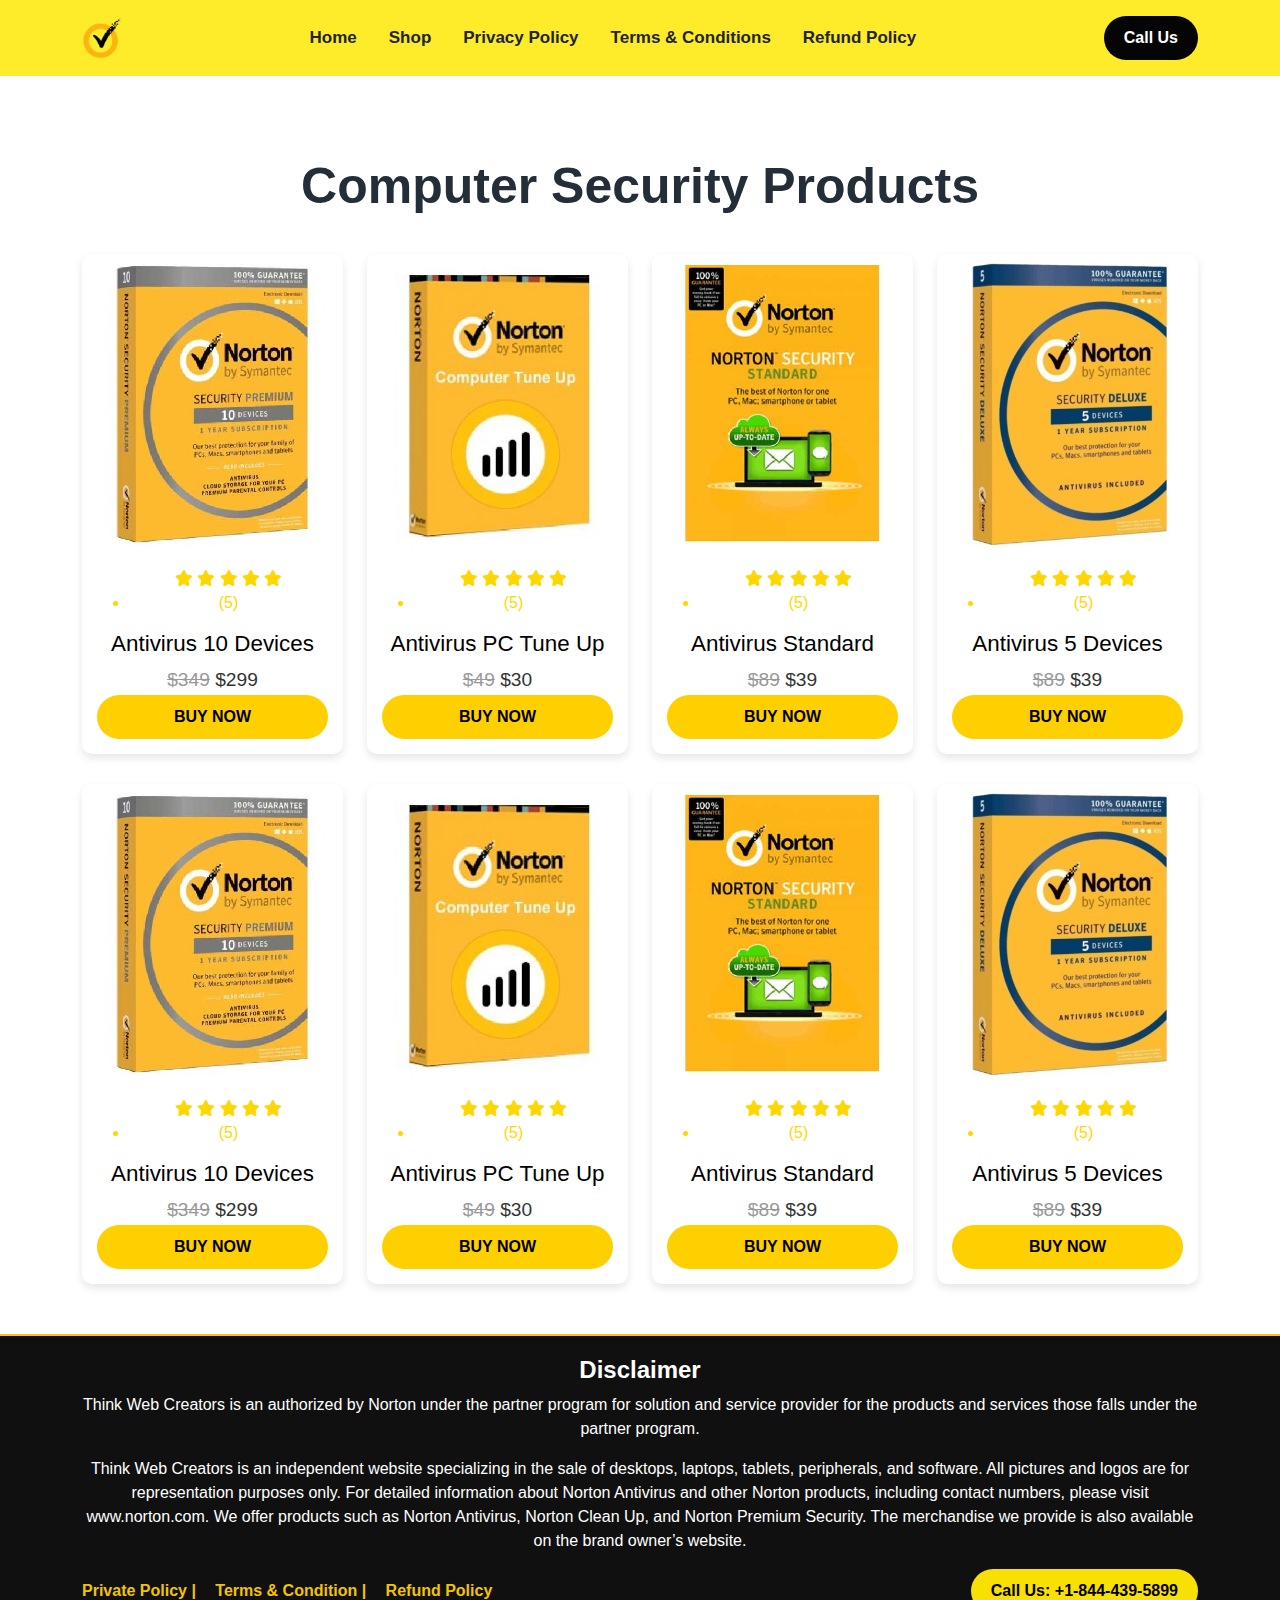
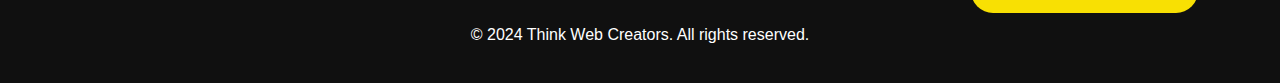
<file: shop/index.html>
<!DOCTYPE html>
<html lang="en">
<head>
    <meta charset="UTF-8">
    <meta name="viewport" content="width=device-width, initial-scale=1.0">
    <title>System Security Products </title>
    <link rel="icon" type="image/x-icon" href="/files/img/icon.png">
    <link href="https://cdn.jsdelivr.net/npm/bootstrap@5.3.0/dist/css/bootstrap.min.css" rel="stylesheet">
    <link rel="stylesheet" href="https://cdnjs.cloudflare.com/ajax/libs/font-awesome/6.0.0-beta3/css/all.min.css">
    <!--Scripts-->
<script src="https://code.jquery.com/jquery-3.3.1.slim.min.js" integrity="sha384-q8i/X+965DzO0rT7abK41JStQIAqVgRVzpbzo5smXKp4YfRvH+8abtTE1Pi6jizo" crossorigin="anonymous"></script>
<script src="https://cdnjs.cloudflare.com/ajax/libs/popper.js/1.14.7/umd/popper.min.js" integrity="sha384-UO2eT0CpHqdSJQ6hJty5KVphtPhzWj9WO1clHTMGa3JDZwrnQq4sF86dIHNDz0W1" crossorigin="anonymous"></script>
<script src="https://stackpath.bootstrapcdn.com/bootstrap/4.3.1/js/bootstrap.min.js" integrity="sha384-JjSmVgyd0p3pXB1rRibZUAYoIIy6OrQ6VrjIEaFf/nJGzIxFDsf4x0xIM+B07jRM" crossorigin="anonymous"></script>
<link rel="stylesheet" href="/files/style.css">
<script>
    // JavaScript to toggle mobile menu
    function toggleMenu() {
        var menu = document.getElementById("mobileMenu");
        if (menu.style.display === "none" || menu.style.display === "") {
            menu.style.display = "block";  // Show the menu
        } else {
            menu.style.display = "none";   // Hide the menu
        }
    }
</script>
</head>
<body>

  
    <!-- Header Section -->

    <div class="main-container">
        <!-- Header Section -->
        <header class="py-3 new-color">
            <div class="container d-flex justify-content-between align-items-center">
                <!-- Logo -->
                <div class="logo">
                    <a href='/'><img src="/files/img/logo1.png" alt="Logo" class="img-fluid" style="height: 40px;"></a>
                </div>
    
                <!-- Hamburger Menu Icon (Visible on Mobile) -->
                <button class="navbar-toggler d-md-none" type="button" onclick="toggleMenu()">
                    <span class="navbar-toggler-icon">&#9776;</span> <!-- Hamburger Icon -->
                </button>
    
                <!-- Navigation (Visible on Desktop) -->
                <nav class="d-none d-md-flex">
                    <ul class="nav">
                        <li class="nav-item"><a class='nav-link text-dark px-3' href='/'>Home</a></li>
                        <li class="nav-item"><a class='nav-link text-dark px-3' href='/shop'>Shop</a></li>
                        <li class="nav-item"><a class='nav-link text-dark px-3' href='/privacy-policy'>Privacy Policy</a></li>
                        <li class="nav-item"><a class='nav-link text-dark px-3' href='/terms-conditions'>Terms & Conditions</a></li>
                        <li class="nav-item"><a class='nav-link text-dark px-3' href='/refund-policy'>Refund Policy</a></li>
                    </ul>
                </nav>
    
                <!-- Mobile Navigation (Hidden on Desktop, Visible on Mobile) -->
                <nav id="mobileMenu" class="mobile-nav d-md-none">
                    <ul class="nav flex-column">
                        <li class="nav-item"><a class='nav-link text-dark px-3' href='/'>Home</a></li>
                        <li class="nav-item"><a class='nav-link text-dark px-3' href='/shop'>Shop</a></li>
                        <li class="nav-item"><a class='nav-link text-dark px-3' href='/privacy-policy'>Privacy Policy</a></li>
                        <li class="nav-item"><a class='nav-link text-dark px-3' href='/terms-conditions'>Terms & Conditions</a></li>
                        <li class="nav-item"><a class='nav-link text-dark px-3' href='/refund-policy'>Refund Policy</a></li>
                    </ul>
                </nav>
    
                <!-- Call Us Button -->
                <div class="header-right d-flex align-items-center gap-3">
                    <a href="tel:+1-844-439-5899"><button class="btn btn-custom">Call Us</button></a>
                </div>
            </div>
        </header>
        <!--end header-->

  
   <!----products section-->


    <div class="container" style="padding-top: 50px;padding-bottom: 50px;" id="product">

        <header class="section-header">
            <h1 class="fw-bold sh" style="text-align: center;">Computer Security Products</h1>
        </header>

        <div class="row">
            <div class="col-md-3 col-sm-6">
                <div class="product-grid">
                    <div class="product-image">
                    <a class='image' data-image='/files/img/product/n1.jpg' data-name='Antivirus 10 Devices' data-price='$299.00' href='/checkout' onclick='saveProductData(\'Antivirus 10 Devices\', \'$299.00\', \'/files/img/product/n1.jpg\')'>
                        <img class="pic-1" src="/files/img/product/n1.jpg" alt="Antivirus 10 Devices">
                        <img class="pic-2" src="/files/img/product/n1.jpg" alt="Antivirus 10 Devices">
                    </a>
                        <span class="product-hot-label">hot</span>
                    </div>
                    <div class="product-content">
                        <ul class="rating">
                            <li class="fa fa-star"></li>
                            <li class="fa fa-star"></li>
                            <li class="fa fa-star"></li>
                            <li class="fa fa-star"></li>
                            <li class="fa fa-star"></li>
                            <li>(5)</li>
                        </ul>
                        <h3 class="title"><a href='/checkout' onclick='saveProductData(\'Antivirus 10 Devices\', \'$299.00\', \'/files/img/product/n1.jpg\')'>Antivirus 10 Devices</a></h3>
                        <div class="price"><span>$349</span> $299</div>
                    <a class='add-to-cart' href='/checkout' onclick='saveProductData(\'Antivirus 10 Devices\', \'$299.00\', \'/files/img/product/n1.jpg\')'>Buy Now</a>
                    </div>
                </div>
            </div>
            <div class="col-md-3 col-sm-6">
                <div class="product-grid">
                    <div class="product-image">
                    <a class='image' data-image='/files/img/product/n2.jpg' data-name='Antivirus PC Tune Up' data-price='$30.00' href='/checkout' onclick='saveProductData(\'Antivirus PC Tune Up\', \'$30.00\', \'/files/img/product/n2.jpg\')'>
                        <img class="pic-1" src="/files/img/product/n2.jpg" alt="Antivirus PC Tune Up">
                        <img class="pic-2" src="/files/img/product/n2.jpg" alt="Antivirus PC Tune Up">
                    </a>
                        <span class="product-hot-label">hot</span>
                        <span class="product-discount-label">-50%</span>
                    </div>
                    <div class="product-content">
                        <ul class="rating">
                            <li class="fa fa-star"></li>
                            <li class="fa fa-star"></li>
                            <li class="fa fa-star"></li>
                            <li class="fa fa-star"></li>
                            <li class="fa fa-star"></li>
                            <li>(5)</li>
                        </ul>
                        <h3 class="title"><a href='/checkout' onclick='saveProductData(\'Antivirus PC Tune Up\', \'$30.00\', \'/files/img/product/n2.jpg\')'>Antivirus PC Tune Up</a></h3>
                        <div class="price"><span>$49</span> $30</div>
                        <a class='add-to-cart' href='/checkout' onclick='saveProductData(\'Antivirus PC Tune Up\', \'$30.00\', \'/files/img/product/n2.jpg\')'>Buy Now</a>
                    </div>
                </div>
            </div>
            <div class="col-md-3 col-sm-6">
                <div class="product-grid">
                    <div class="product-image">
                    <a class='image' data-image='/files/img/product/n3.jpg' data-name='Antivirus Standard' data-price='$39.00' href='/checkout' onclick='saveProductData(\'Antivirus Standard\', \'$39.00\', \'/files/img/product/n3.jpg\')'>
                        <img class="pic-1" src="/files/img/product/n3.jpg" alt="Antivirus Standard">
                        <img class="pic-2" src="/files/img/product/n3.jpg" alt="Antivirus Standard">
                    </a>
                        <span class="product-discount-label">-30%</span>
                    </div>
                    <div class="product-content">
                        <ul class="rating">
                            <li class="fa fa-star"></li>
                            <li class="fa fa-star"></li>
                            <li class="fa fa-star"></li>
                            <li class="fa fa-star"></li>
                            <li class="fa fa-star"></li>
                            <li>(5)</li>
                        </ul>
                        <h3 class="title"><a href='/checkout' onclick='saveProductData(\'Antivirus Standard\', \'$39.00\', \'/files/img/product/n3.jpg\')'>Antivirus Standard</a></h3>
                        <div class="price"><span>$89</span> $39</div>
                        <a class='add-to-cart' href='/checkout' onclick='saveProductData(\'Antivirus Standard\', \'$39.00\', \'/files/img/product/n3.jpg\')'>Buy Now</a>
                    </div>
                </div>
            </div>
            <div class="col-md-3 col-sm-6">
                <div class="product-grid">
                    <div class="product-image">
                        <a class='image' data-image='/files/img/product/n4.jpg' data-name='Antivirus 5 Devices' data-price='$49.00' href='/checkout' onclick='saveProductData(\'Antivirus 5 Devices\', \'$30.00\', \'/files/img/product/n4.jpg\')'>
                        <img class="pic-1" src="/files/img/product/n4.jpg" alt="Antivirus 5 Devices">
                        <img class="pic-2" src="/files/img/product/n4.jpg" alt="Antivirus 5 Devices">
                    </a>
                    </div>
                    <div class="product-content">
                        <ul class="rating">
                            <li class="fa fa-star"></li>
                            <li class="fa fa-star"></li>
                            <li class="fa fa-star"></li>
                            <li class="fa fa-star"></li>
                            <li class="fa fa-star"></li>
                            <li>(5)</li>
                        </ul>

                        <h3 class="title"><a href='/checkout' onclick='saveProductData(\'Antivirus 5 Devices\', \'$49.00\', \'/files/img/product/n4.jpg\')'>Antivirus 5 Devices</a></h3>
                        <div class="price"><span>$89</span> $39</div>
                        <a class='add-to-cart' href='/checkout' onclick='saveProductData(\'Antivirus 5 Devices\', \'$49.00\', \'/files/img/product/n4.jpg\')'>Buy Now</a>
                    </div>
                </div>
            </div>

        </div>

        <div class="row" style="padding-top: 30px;">
            <div class="col-md-3 col-sm-6">
                <div class="product-grid">
                    <div class="product-image">
                    <a class='image' data-image='/files/img/product/n1.jpg' data-name='Antivirus 10 Devices' data-price='$299.00' href='/checkout' onclick='saveProductData(\'Antivirus 10 Devices\', \'$299.00\', \'/files/img/product/n1.jpg\')'>
                        <img class="pic-1" src="/files/img/product/n1.jpg" alt="Antivirus 10 Devices">
                        <img class="pic-2" src="/files/img/product/n1.jpg" alt="Antivirus 10 Devices">
                    </a>
                        <span class="product-hot-label">hot</span>
                    </div>
                    <div class="product-content">
                        <ul class="rating">
                            <li class="fa fa-star"></li>
                            <li class="fa fa-star"></li>
                            <li class="fa fa-star"></li>
                            <li class="fa fa-star"></li>
                            <li class="fa fa-star"></li>
                            <li>(5)</li>
                        </ul>
                        <h3 class="title"><a href='/checkout' onclick='saveProductData(\'Antivirus 10 Devices\', \'$299.00\', \'/files/img/product/n1.jpg\')'>Antivirus 10 Devices</a></h3>
                        <div class="price"><span>$349</span> $299</div>
                    <a class='add-to-cart' href='/checkout' onclick='saveProductData(\'Antivirus 10 Devices\', \'$299.00\', \'/files/img/product/n1.jpg\')'>Buy Now</a>
                    </div>
                </div>
            </div>
            <div class="col-md-3 col-sm-6">
                <div class="product-grid">
                    <div class="product-image">
                    <a class='image' data-image='/files/img/product/n2.jpg' data-name='Antivirus PC Tune Up' data-price='$30.00' href='/checkout' onclick='saveProductData(\'Antivirus PC Tune Up\', \'$30.00\', \'/files/img/product/n2.jpg\')'>
                        <img class="pic-1" src="/files/img/product/n2.jpg" alt="Antivirus PC Tune Up">
                        <img class="pic-2" src="/files/img/product/n2.jpg" alt="Antivirus PC Tune Up">
                    </a>
                        <span class="product-hot-label">hot</span>
                        <span class="product-discount-label">-50%</span>
                    </div>
                    <div class="product-content">
                        <ul class="rating">
                            <li class="fa fa-star"></li>
                            <li class="fa fa-star"></li>
                            <li class="fa fa-star"></li>
                            <li class="fa fa-star"></li>
                            <li class="fa fa-star"></li>
                            <li>(5)</li>
                        </ul>
                        <h3 class="title"><a href='/checkout' onclick='saveProductData(\'Antivirus PC Tune Up\', \'$30.00\', \'/files/img/product/n2.jpg\')'>Antivirus PC Tune Up</a></h3>
                        <div class="price"><span>$49</span> $30</div>
                        <a class='add-to-cart' href='/checkout' onclick='saveProductData(\'Antivirus PC Tune Up\', \'$30.00\', \'/files/img/product/n2.jpg\')'>Buy Now</a>
                    </div>
                </div>
            </div>
            <div class="col-md-3 col-sm-6">
                <div class="product-grid">
                    <div class="product-image">
                    <a class='image' data-image='/files/img/product/n3.jpg' data-name='Antivirus Standard' data-price='$39.00' href='/checkout' onclick='saveProductData(\'Antivirus Standard\', \'$39.00\', \'/files/img/product/n3.jpg\')'>
                        <img class="pic-1" src="/files/img/product/n3.jpg" alt="Antivirus Standard">
                        <img class="pic-2" src="/files/img/product/n3.jpg" alt="Antivirus Standard">
                    </a>
                        <span class="product-discount-label">-30%</span>
                    </div>
                    <div class="product-content">
                        <ul class="rating">
                            <li class="fa fa-star"></li>
                            <li class="fa fa-star"></li>
                            <li class="fa fa-star"></li>
                            <li class="fa fa-star"></li>
                            <li class="fa fa-star"></li>
                            <li>(5)</li>
                        </ul>
                        <h3 class="title"><a href='/checkout' onclick='saveProductData(\'Antivirus Standard\', \'$39.00\', \'/files/img/product/n3.jpg\')'>Antivirus Standard</a></h3>
                        <div class="price"><span>$89</span> $39</div>
                        <a class='add-to-cart' href='/checkout' onclick='saveProductData(\'Antivirus Standard\', \'$39.00\', \'/files/img/product/n3.jpg\')'>Buy Now</a>
                    </div>
                </div>
            </div>
            <div class="col-md-3 col-sm-6">
                <div class="product-grid">
                    <div class="product-image">
                        <a class='image' data-image='/files/img/product/n4.jpg' data-name='Antivirus 5 Devices' data-price='$49.00' href='/checkout' onclick='saveProductData(\'Antivirus 5 Devices\', \'$30.00\', \'/files/img/product/n4.jpg\')'>
                        <img class="pic-1" src="/files/img/product/n4.jpg" alt="Antivirus 5 Devices">
                        <img class="pic-2" src="/files/img/product/n4.jpg" alt="Antivirus 5 Devices">
                    </a>
                    </div>
                    <div class="product-content">
                        <ul class="rating">
                            <li class="fa fa-star"></li>
                            <li class="fa fa-star"></li>
                            <li class="fa fa-star"></li>
                            <li class="fa fa-star"></li>
                            <li class="fa fa-star"></li>
                            <li>(5)</li>
                        </ul>

                        <h3 class="title"><a href='/checkout' onclick='saveProductData(\'Antivirus 5 Devices\', \'$49.00\', \'/files/img/product/n4.jpg\')'>Antivirus 5 Devices</a></h3>
                        <div class="price"><span>$89</span> $39</div>
                        <a class='add-to-cart' href='/checkout' onclick='saveProductData(\'Antivirus 5 Devices\', \'$49.00\', \'/files/img/product/n4.jpg\')'>Buy Now</a>
                    </div>
                </div>
            </div>

        </div>

    </div>


    <!---end product secton-->

  
 <!-------------------------->

    <!---footer-->

    <footer class="footer">
        <div class="container">
            <h4 style="text-align: center;font-weight: 600;">Disclaimer</h4>
            <p style="text-align: center;">Think Web Creators is an authorized by Norton under the partner program for solution and service provider for the products and services those falls under the partner program.</p>
            <p style="text-align: center;">Think Web Creators is an independent website specializing in the sale of desktops, laptops, tablets, peripherals, and software. All pictures and logos are for representation purposes only. For detailed information about Norton Antivirus and other Norton products, including contact numbers, please visit www.norton.com. We offer products such as Norton Antivirus, Norton Clean Up, and Norton Premium Security. The merchandise we provide is also available on the brand owner’s website.</p>
            <div class="row align-items-center">
                <div class="col-md-6 text-md-start text-center">
                    <div class="links">
                        <a href='/privacy-policy'>Private Policy | </a>
                        <a href='/terms-conditions'>Terms & Condition | </a>
                        <a href='/refund-policy'>Refund Policy</a>
                    </div>
                </div>
                <div class="col-md-6 text-md-end text-center">
                    <a href="tel:+1-844-439-5899"><button class="btn btn-custom">Call Us: +1-844-439-5899</button></a>
                </div>
            </div>
            <p style="text-align: center;padding-top: 10px;"><span>© 2024 Think Web Creators. All rights reserved.</span></p>
        </div>
    </footer>
</div>
    
     <!-- script-->
     <script src="https://cdn.jsdelivr.net/npm/bootstrap@5.3.0/dist/js/bootstrap.bundle.min.js"></script>

     <!--product grid scrit-->
 <!--Start of Tawk.to Script-->
<script type="text/javascript">
    var Tawk_API=Tawk_API||{}, Tawk_LoadStart=new Date();
    (function(){
    var s1=document.createElement("script"),s0=document.getElementsByTagName("script")[0];
    s1.async=true;
    s1.src='https://embed.tawk.to/673377132480f5b4f59c7c36/1icggi9l0';
    s1.charset='UTF-8';
    s1.setAttribute('crossorigin','*');
    s0.parentNode.insertBefore(s1,s0);
    })();
    </script>
    <!--End of Tawk.to Script-->
     <script>
         // Save product data in local storage when the "Buy Now" button is clicked
         function saveProductData(name, price, image) {
             localStorage.setItem('productName', name);
             localStorage.setItem('productPrice', price);
             localStorage.setItem('productImage', image);
         }
     </script>
 
     <script>
         document.addEventListener('DOMContentLoaded', function () {
             const buyNowButtons = document.querySelectorAll('.add-to-cart');
     
             buyNowButtons.forEach(button => {
                 button.addEventListener('click', function (event) {
                     event.preventDefault(); // Prevent default anchor click behavior
                     
                     // Get product details from data attributes
                     const productName = this.getAttribute('data-name');
                     const productPrice = this.getAttribute('data-price');
                     const productImage = this.getAttribute('data-image');
     
                     // Redirect to checkout page with query parameters
                     window.location.href = `checkout.html?name=${encodeURIComponent(productName)}&price=${encodeURIComponent(productPrice)}&image=${encodeURIComponent(productImage)}`;
                 });
             });
         });
     </script>
     
     
 
     <script>
         $(document).ready(function () {
             setTimeout(function () {
                 $('#myModal').modal('show');
             }, 0);
         });
     </script>
     
    
</body>
</html>
</file>
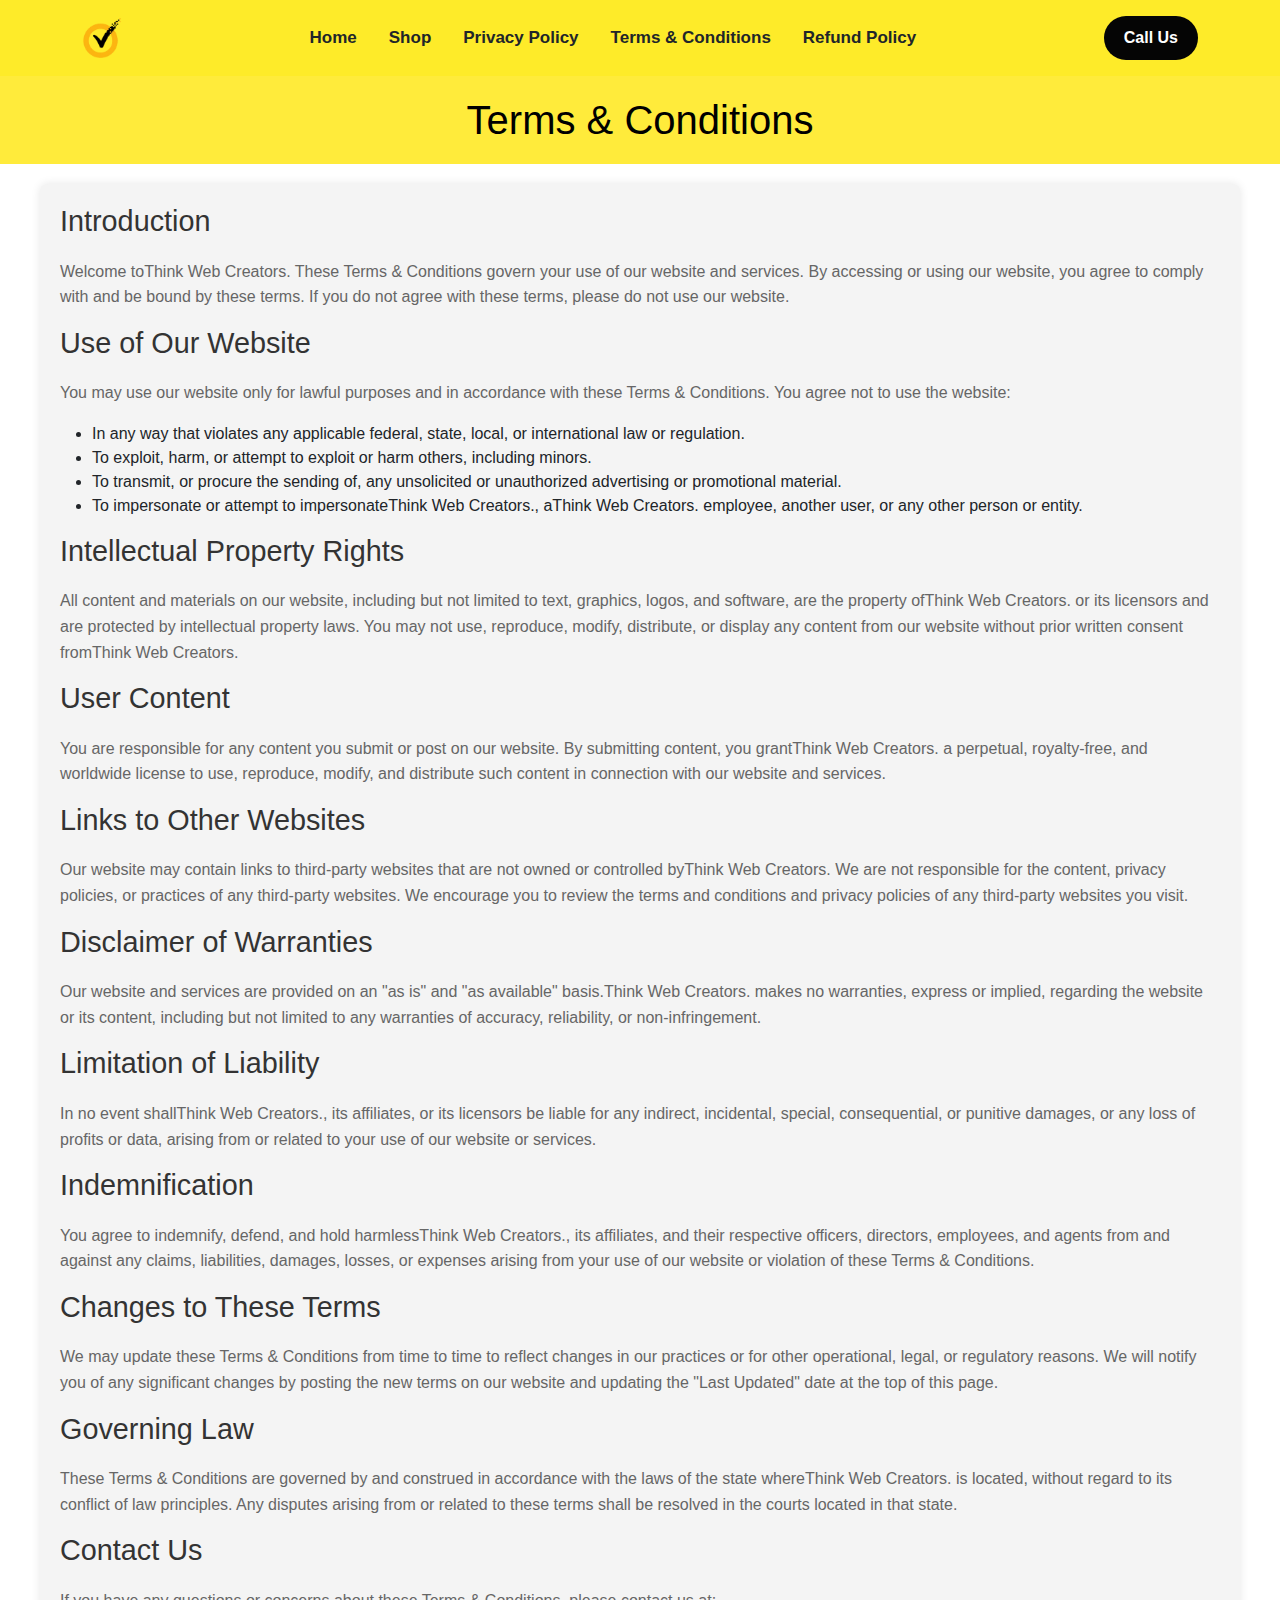
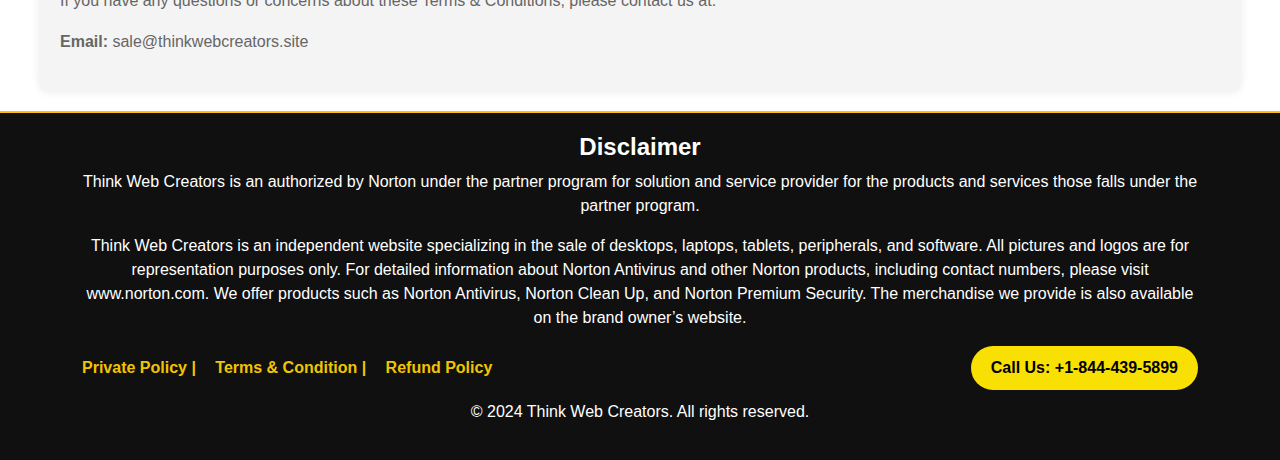
<file: terms-condition/index.html>
<!DOCTYPE html>
<html lang="en">
<head>
    <meta charset="UTF-8">
    <meta name="viewport" content="width=device-width, initial-scale=1.0">
    <title>System Security Products </title>
    <link rel="icon" type="image/x-icon" href="/files/img/icon.png">
    <link href="https://cdn.jsdelivr.net/npm/bootstrap@5.3.0/dist/css/bootstrap.min.css" rel="stylesheet">
    <link rel="stylesheet" href="https://cdnjs.cloudflare.com/ajax/libs/font-awesome/6.0.0-beta3/css/all.min.css">
    <!--Scripts-->
<script src="https://code.jquery.com/jquery-3.3.1.slim.min.js" integrity="sha384-q8i/X+965DzO0rT7abK41JStQIAqVgRVzpbzo5smXKp4YfRvH+8abtTE1Pi6jizo" crossorigin="anonymous"></script>
<script src="https://cdnjs.cloudflare.com/ajax/libs/popper.js/1.14.7/umd/popper.min.js" integrity="sha384-UO2eT0CpHqdSJQ6hJty5KVphtPhzWj9WO1clHTMGa3JDZwrnQq4sF86dIHNDz0W1" crossorigin="anonymous"></script>
<script src="https://stackpath.bootstrapcdn.com/bootstrap/4.3.1/js/bootstrap.min.js" integrity="sha384-JjSmVgyd0p3pXB1rRibZUAYoIIy6OrQ6VrjIEaFf/nJGzIxFDsf4x0xIM+B07jRM" crossorigin="anonymous"></script>
    <link rel="stylesheet" href="/files/style.css">
    <script>
        // JavaScript to toggle mobile menu
        function toggleMenu() {
            var menu = document.getElementById("mobileMenu");
            if (menu.style.display === "none" || menu.style.display === "") {
                menu.style.display = "block";  // Show the menu
            } else {
                menu.style.display = "none";   // Hide the menu
            }
        }
    </script>
</head>
<body>


    <!-- Header Section -->
     <!-- Header Section -->
     <header class="py-3 new-color">
        <div class="container d-flex justify-content-between align-items-center">
            <!-- Logo -->
            <div class="logo">
                <a href='/'><img src="/files/img/logo1.png" alt="Logo" class="img-fluid" style="height: 40px;"></a>
            </div>

            <!-- Hamburger Menu Icon (Visible on Mobile) -->
            <button class="navbar-toggler d-md-none" type="button" onclick="toggleMenu()">
                <span class="navbar-toggler-icon">&#9776;</span> <!-- Hamburger Icon -->
            </button>

            <!-- Navigation (Visible on Desktop) -->
            <nav class="d-none d-md-flex">
                <ul class="nav">
                    <li class="nav-item"><a class='nav-link text-dark px-3' href='/'>Home</a></li>
                    <li class="nav-item"><a class='nav-link text-dark px-3' href='/shop'>Shop</a></li>
                    <li class="nav-item"><a class='nav-link text-dark px-3' href='/privacy-policy'>Privacy Policy</a></li>
                    <li class="nav-item"><a class='nav-link text-dark px-3' href='/terms-conditions'>Terms & Conditions</a></li>
                    <li class="nav-item"><a class='nav-link text-dark px-3' href='/refund-policy'>Refund Policy</a></li>
                </ul>
            </nav>

            <!-- Mobile Navigation (Hidden on Desktop, Visible on Mobile) -->
            <nav id="mobileMenu" class="mobile-nav d-md-none">
                <ul class="nav flex-column">
                    <li class="nav-item"><a class='nav-link text-dark px-3' href='/'>Home</a></li>
                    <li class="nav-item"><a class='nav-link text-dark px-3' href='/shop'>Shop</a></li>
                    <li class="nav-item"><a class='nav-link text-dark px-3' href='/privacy-policy'>Privacy Policy</a></li>
                    <li class="nav-item"><a class='nav-link text-dark px-3' href='/terms-conditions'>Terms & Conditions</a></li>
                    <li class="nav-item"><a class='nav-link text-dark px-3' href='/refund-policy'>Refund Policy</a></li>
                </ul>
            </nav>

            <!-- Call Us Button -->
            <div class="header-right d-flex align-items-center gap-3">
                <a href="tel:+1-844-439-5899"><button class="btn btn-custom">Call Us</button></a>
            </div>
        </div>
    </header>
    <!--end header-->

  <!-- Section 1: Full-width Box with Heading -->
  <section class="header-section">
    <h1>Terms & Conditions</h1>
</section>

    <!-- Section 2: Privacy Policy Content -->
    <section class="content-section">
        <div class="content-container">
            <h2>Introduction</h2>
            <p>Welcome toThink Web Creators. These Terms & Conditions govern your use of our website and services. By accessing or using our website, you agree to comply with and be bound by these terms. If you do not agree with these terms, please do not use our website.</p>

            <h2>Use of Our Website</h2>
            <p>You may use our website only for lawful purposes and in accordance with these Terms & Conditions. You agree not to use the website:</p>
            <ul>
                <li>In any way that violates any applicable federal, state, local, or international law or regulation.</li>
                <li>To exploit, harm, or attempt to exploit or harm others, including minors.</li>
                <li>To transmit, or procure the sending of, any unsolicited or unauthorized advertising or promotional material.</li>
                <li>To impersonate or attempt to impersonateThink Web Creators., aThink Web Creators. employee, another user, or any other person or entity.</li>
            </ul>

            <h2>Intellectual Property Rights</h2>
            <p>All content and materials on our website, including but not limited to text, graphics, logos, and software, are the property ofThink Web Creators. or its licensors and are protected by intellectual property laws. You may not use, reproduce, modify, distribute, or display any content from our website without prior written consent fromThink Web Creators.</p>

            <h2>User Content</h2>
            <p>You are responsible for any content you submit or post on our website. By submitting content, you grantThink Web Creators. a perpetual, royalty-free, and worldwide license to use, reproduce, modify, and distribute such content in connection with our website and services.</p>

            <h2>Links to Other Websites</h2>
            <p>Our website may contain links to third-party websites that are not owned or controlled byThink Web Creators. We are not responsible for the content, privacy policies, or practices of any third-party websites. We encourage you to review the terms and conditions and privacy policies of any third-party websites you visit.</p>

            <h2>Disclaimer of Warranties</h2>
            <p>Our website and services are provided on an "as is" and "as available" basis.Think Web Creators. makes no warranties, express or implied, regarding the website or its content, including but not limited to any warranties of accuracy, reliability, or non-infringement.</p>

            <h2>Limitation of Liability</h2>
            <p>In no event shallThink Web Creators., its affiliates, or its licensors be liable for any indirect, incidental, special, consequential, or punitive damages, or any loss of profits or data, arising from or related to your use of our website or services.</p>

            <h2>Indemnification</h2>
            <p>You agree to indemnify, defend, and hold harmlessThink Web Creators., its affiliates, and their respective officers, directors, employees, and agents from and against any claims, liabilities, damages, losses, or expenses arising from your use of our website or violation of these Terms & Conditions.</p>

            <h2>Changes to These Terms</h2>
            <p>We may update these Terms & Conditions from time to time to reflect changes in our practices or for other operational, legal, or regulatory reasons. We will notify you of any significant changes by posting the new terms on our website and updating the "Last Updated" date at the top of this page.</p>

            <h2>Governing Law</h2>
            <p>These Terms & Conditions are governed by and construed in accordance with the laws of the state whereThink Web Creators. is located, without regard to its conflict of law principles. Any disputes arising from or related to these terms shall be resolved in the courts located in that state.</p>

            <h2>Contact Us</h2>
            <p>If you have any questions or concerns about these Terms & Conditions, please contact us at:</p>

            <p><strong>Email:</strong> sale@thinkwebcreators.site<br>
              
        </div>
    </section>

    <footer class="footer">
        <div class="container">
            <h4 style="text-align: center;font-weight: 600;">Disclaimer</h4>
            <p style="text-align: center;">Think Web Creators is an authorized by Norton under the partner program for solution and service provider for the products and services those falls under the partner program.</p>
            <p style="text-align: center;">Think Web Creators is an independent website specializing in the sale of desktops, laptops, tablets, peripherals, and software. All pictures and logos are for representation purposes only. For detailed information about Norton Antivirus and other Norton products, including contact numbers, please visit www.norton.com. We offer products such as Norton Antivirus, Norton Clean Up, and Norton Premium Security. The merchandise we provide is also available on the brand owner’s website.</p>
            <div class="row align-items-center">
                <div class="col-md-6 text-md-start text-center">
                    <div class="links">
                        <a href='/privacy-policy'>Private Policy | </a>
                        <a href='/terms-conditions'>Terms & Condition | </a>
                        <a href='/refund-policy'>Refund Policy</a>
                    </div>
                </div>
                <div class="col-md-6 text-md-end text-center">
                    <a href="tel:+1-844-439-5899"><button class="btn btn-custom">Call Us: +1-844-439-5899</button></a>
                </div>
            </div>
            <p style="text-align: center;padding-top: 10px;"><span>© 2024 Think Web Creators. All rights reserved.</span></p>
        </div>
    </footer>
    
    <script src="https://cdn.jsdelivr.net/npm/bootstrap@5.3.0/dist/js/bootstrap.bundle.min.js"></script>
     
<!--Start of Tawk.to Script-->
<script type="text/javascript">
    var Tawk_API=Tawk_API||{}, Tawk_LoadStart=new Date();
    (function(){
    var s1=document.createElement("script"),s0=document.getElementsByTagName("script")[0];
    s1.async=true;
    s1.src='https://embed.tawk.to/673377132480f5b4f59c7c36/1icggi9l0';
    s1.charset='UTF-8';
    s1.setAttribute('crossorigin','*');
    s0.parentNode.insertBefore(s1,s0);
    })();
    </script>
    <!--End of Tawk.to Script-->
    <script>
        
        $(document).ready(function () {
            setTimeout(function () {
                $('#myModal').modal('show');
            }, 0);
        });
    </script>
</body>
</html>
</file>
<file: files/style.css>
/* General body styles */
body {
    font-family: sans-serif;
}
.main-container
{
    background-color: #ffffff;
}
/* Header styles */
/* Adjusted CSS */


.new-color {
    background-color: #feeb29; /* Background color */
}

.nav-link {
    transition: color 0.3s ease;
    font-size: 17px;
    font-weight: 600;
}

.nav-link:hover {
    border-bottom: 5px solid #202020;
}

.header-right a {
    font-size: 16px;
}

.header-right i {
    font-size: 20px;
}

/* Mobile Menu Styles */
.navbar-toggler {
    font-size: 30px;
    border: none;
    background: transparent;
    cursor: pointer;
}

#mobileMenu {
    display: none; /* Hidden by default */
    position: absolute;
    top: 70px;
    left: 0;
    width: 100%;
    background-color: white;
    z-index: 1000;
}

#mobileMenu .nav-link {
    font-size: 16px;
    font-weight: 500;
    padding: 15px 20px;
}

/* Fixed Header Styles */


/* Media Queries for responsiveness */
@media (max-width: 768px) {
    nav.d-md-flex {
        display: none; /* Hide desktop navigation on mobile */
    }

    /* When mobile menu is toggled, it should appear */
    .mobile-nav-active {
        display: block;
    }
}

/* Banner styles */
.banner {
    background-image: url('../files/img/bg.jpg');
    background-size: cover;
    background-position: center;
    background-repeat: no-repeat;
    background-attachment: fixed;
}

.py-5 {
    padding-top: 10rem !important;
    padding-bottom: 10rem !important;
}

.banner-heading
{
    color: #f8f8f8;
    text-align: left;
    font-weight: 800;
    font-size: 40px;
}
.search-box input {

    border: 2px solid #242424;
    position: relative;
    border-top-left-radius: 20px;
    border-bottom-left-radius: 20px;
    border-top-right-radius: 20px;
    border-bottom-right-radius: 20px;
    height: 44px;
    font-size: 16px;
    font-weight: 500;
    padding-left: 50px;
}

.search-box button {
    cursor: pointer;
    position: absolute;
    border-top-right-radius: 20px;
    border-bottom-right-radius: 20px;
    border-top-left-radius: 20px;
    border-bottom-left-radius: 20px;
    width: 45px;
    height: 44px;
    border-radius: 50%;
    text-align: center;
    padding: 0;
    border: 2px solid #000;
}

@media (max-width: 768px) {
    .nav {
        flex-direction: column;
        align-items: flex-start;
    }

    .search-box {
        flex-direction: column;
        width: 100%;
        gap: 10px;
    }

    .search-box input {
        border-radius: 5px;
    }

    .search-box button {
        border-radius: 5px;
    }
}

h1, h2, h3 {
    color: #232323;
}

.btn1 {
    border-radius: 40px !important;
    background: #feeb29;
    color: #000;
    border-color: #242424;
    border-radius: 40px !important;
    font-weight: 800;
    margin-top: 30%;
}



@media (max-width: 768px) {
    .container {
        padding-left: 20px;
        padding-right: 20px;
    }
}

@media (max-width: 576px) {
    .row div {
        text-align: center !important;
    }
}

.box{
    background-color: #fbce47;
    margin: 0px;
    overflow: hidden;
    flex-basis: 33%;
    border-radius: 18px;
   padding: 60px 30px;
}

.btn2
{
    background: #fff;
    color: #242424;
    background: #fff;
    color: #242424;
    border: 2px solid #000000;
    font-size: 17px;
    font-weight: 600;
    border-radius: 40px !important;
}

.sh
{
    font-size: 50px;
    font-weight: 800;
    color: #242e39;
}

.section-container {
    display: flex;
    justify-content: center;
    align-items: center;
    padding: 50px 0;
}

.content-box {
    display: flex;
    flex-direction: column;
    justify-content: center;
    padding: 20px;
}

.content-box h2 {
    font-weight: bold;
    font-size: 35px;
    font-weight: 800;
    color: #242e39;
}

.content-box p {
    font-size: 16px;
    margin-top: 15px;
    margin-bottom: 25px;
}

.btn-custom {
    background-color: #050505;
    border: none;
    color: rgb(255, 255, 255);
    font-weight: bold;
    padding: 10px 20px;
    border-radius: 50px;
    transition: background-color 0.3s;
}

.btn-custom:hover {
    background-color: #dbdbdb;
}

@media (max-width: 768px) {
    .section-container {
        flex-direction: column;
    }
}



.section-header
{
    padding-top: 30px;
    padding-bottom: 30px;
}

/* footer */
.footer {
    background-color: #101010;
    border-top: 2px solid #ffc107;
    padding: 20px 20px;
    color: #ffffff;
}

.footer .links a {
    color: #f0c402;
    text-decoration: none;
    margin-right: 15px;
    font-weight: bold;
    transition: color 0.3s;
}

.footer .links a:hover {
    color: #ffffff;
}

.footer .btn-custom {
    background-color:#f8e003;
    color: #000000;
    border: none;
    font-weight: bold;
    transition: background-color 0.3s, color 0.3s;
}

.footer .btn-custom:hover {
    background-color: #000000;
    color: #ffffff;
}

.footer .btn-custom span {
    border-left: 1px solid #000000;
    padding-left: 15px;
    margin-left: 15px;
    font-weight: normal;
}

@media (max-width: 768px) {
    .footer {
        text-align: center;
    }

    .footer .links {
        margin-bottom: 15px;
    }

    .footer .btn-custom span {
        display: block;
        margin-left: 0;
        padding-left: 0;
        border-left: none;
        margin-top: 10px;
    }
}

/* policy pages */


/* Section 1: Full-width Box with Heading */
.header-section {
    background-color: #ffeb3b; /* Yellow background */
    padding: 20px;
    text-align: center;
}

.header-section h1 {
    margin: 0;
    font-size: 2.5em;
    color: #000;
}

/* Section 2: Privacy Policy Content */
.content-section {
    padding: 20px;
    background-color: #fff;
}

.content-container {
    max-width: 1200px;
    margin: 0 auto;
    padding: 20px;
    background-color: #f4f4f4;
    border-radius: 8px;
    box-shadow: 0 0 10px rgba(0, 0, 0, 0.1);
}

.content-section h2 {
    font-size: 1.8em;
    color: #333;
}

.content-section p {
    font-size: 1em;
    line-height: 1.6;
    color: #666;
}

/* Responsive Design */
@media (max-width: 768px) {
    .header-section h1 {
        font-size: 2em;
    }

    .content-container {
        padding: 15px;
    }
}


/* model window */

.bg-dark {
    background-color: #21252900!important;
  }
  
  .modal-box{ font-family: 'Varela Round', sans-serif; }
  .modal-box .show-modal{
      color: #222;
      background-color: #fff;
      font-size: 18px;
      font-weight: 600;
      text-transform: capitalize;
      padding: 10px 15px;
      margin: 80px auto 0;
      border: none;
      outline: none;
      box-shadow: 0 0 10px #555;
      display: block;
  }
  .modal-box .show-modal:hover,
  .modal-box .show-modal:focus{
      color: #222;
      background-color: #fff;
      border: none;
      outline: none;
      text-decoration: none;
  }
  .modal-backdrop.in{ opacity: 0.1; }
  .modal-box .modal{ top: 0px !important; background: #0000003d; }
  .modal-box .modal-dialog{
      width: 450px;
      margin: 80px auto 10px;
  }
  .modal-box .modal-dialog .modal-content{
      border-radius: 25px;
      box-shadow: 0 0 25px -8px #555;
  }
  .modal-box .modal-dialog .modal-content .close{
      color: #e74c3c;
      background-color: #fff;
      font-size: 28px;
      text-shadow: none;
      line-height: 33px;
      height: 36px;
      width: 36px;
      opacity: 1;
      border-radius: 50%;
      box-shadow: 0 0 5px #555;
      position: absolute;
      left: auto;
      right: -5px;
      top: -5px;
      z-index: 1;
      transition: all 0.3s;
  }
  .modal-box .modal-dialog .modal-content .close span{
      margin: -1px 0 0 0;
      display: block;
  }
  .modal-box .modal-dialog .modal-content .close:hover{
      color: #fff;
      background-color: #e74c3c;
  }
  .modal-box .modal-dialog .modal-content .modal-body{ padding: 20px 20px !important; }
  .modal-box .modal-dialog .modal-content .modal-body .icon{
      color: #26de81;
      font-size: 36px;
      text-align: center;
      text-shadow: 4px 0 0 #fff, 0 -3px 0 #fff;
      line-height: 40px;
      height: 50px;
      width: 50px;
      margin: 0 auto 30px;
      position: relative;
      z-index: 1;
  }
  .modal-box .modal-dialog .modal-content .modal-body .icon:after{
      content: '';
      height: 45px;
      width: 45px;
      border: 5px solid #c1c1c1;
      border-radius: 50%;
      position: absolute;
      left: -5px;
      top: 3px;
      z-index: -1;
  }
  .modal-box .modal-dialog .modal-content .modal-body .title{
      margin: 0 0 20px 0;
      font-size: 24px;
      color: #000000;
      text-transform: capitalize;
      font-weight: 600;
      text-align: center;
      padding-top: 5px;
      padding-bottom: 2px;
  }
  .modal-box .modal-dialog .modal-content .modal-body .description{
    color: #05711e;
    text-align: center;
    margin: 0 0 4px;
    font-size: 17px;
    font-weight: 600;
  }
  .modal-box .modal-dialog .modal-content .modal-body .subscribe{
      color: #fff;
      background-color: #26de81;
      font-size: 18px;
      text-transform: uppercase;
      padding: 10px 20px;
      margin: 0 auto;
      border: 0 solid #222;
      border-radius: 50px;
      overflow: hidden;
      display: block;
      position: relative;
      z-index: 1;
      transition: all 0.3s;
  }
  .modal-box .modal-dialog .modal-content .modal-body .subscribe:hover{ background-color: #222; }
  @media only screen and (max-width: 768px){
      .modal-dialog{ width: 400px !important; }
  }
  @media only screen and (max-width: 576px){
      .modal-dialog{ width: auto !important; }
  }
   /* chatbtn */
  
   .btn-get
   {
   font-weight: 700;
     width: 180px;
     background-color: black;
     padding: 12px;
     color: #ffffff;
   font-size: 20px;
   text-decoration: none;
   }
 
   
   .btn-get:hover
   {
     background-color: #ffc107;
     color: #000000;
   text-decoration: none;
   }

   a{text-decoration: none;color: #000;}

   /* Products */
   /* product css */

/* Product Grid */
/* Product Grid */
.product-grid {
    background: #fff;
    border-radius: 10px;
    overflow: hidden;
    position: relative;
    text-align: center;
    transition: transform 0.3s ease;
    box-shadow: 0 4px 8px rgba(0,0,0,0.1);
    height: 500px; /* Set consistent height */
    display: flex;
    flex-direction: column;
    justify-content: space-between;
}

.product-grid:hover {
    transform: scale(1.05);
}

.product-image {
    position: relative;
    overflow: hidden;
    height: 500px;
}

.product-image .pic-1, .product-image .pic-2 {
    transition: 0.5s;
    width: 100%;
    height: 100%;
    object-fit: cover;
}

.product-image:hover .pic-1 {
    opacity: 0;
    transform: scale(1.2); /* Add zoom-in effect */
}

.product-content {
    padding: 15px;
    transition: background 0.3s ease;
    display: flex;
    flex-direction: column;
    justify-content: space-between;
}

.product-content:hover {
    background: #f7f7f7;
}

.rating li {
    color: #ffd700;
}

/* Price & Buy Now Button */
.product-content .price {
    font-size: 1.2em;
    color: #333;
}

.product-content .price span {
    text-decoration: line-through;
    color: #999;
}

.add-to-cart {
    background: #ffd000;
    color: #000000;
    padding: 10px 20px;
    display: inline-block;
    border-radius: 25px;
    font-weight: bold;
    text-transform: uppercase;
    transition: background 0.3s, transform 0.3s;
}

.add-to-cart:hover {
    background: #333;
    color:#ffffff;
    transform: translateY(-5px);
}

/* Responsive Design */
@media (max-width: 768px) {
    .product-grid {
        margin-bottom: 30px;
    }
    .product-content h3 {
        font-size: 1em;
    }
    .add-to-cart {
        padding: 8px 15px;
        font-size: 0.8em;
    }
}
  
  
  .heading
  {
    font-family: "Montserrat", sans-serif;
    margin: 0 0 20px 0;
    padding: 0;
    font-weight: 700;
    color: black;
    font-size: 30px;
  }
  
  
  .green
  {
    color:green;
  }
  
  .red 
  {
    color:red;
  }
  
  .table {
    width: 100%;
    margin-bottom: 1rem;
    background-color: transparent;
    border: solid 2px #817b7b;
  }
  
  .table td, .table th {
    padding: 0.75rem;
    vertical-align: top;
    border-top: 1px solid #5c5d5f;
  }


  .service-container {
    text-align: center;
}

h2 {
    font-size: 2em;
    color: #333;
    margin-bottom: 20px;
}

.service-box {
    display: flex;
    flex-wrap: wrap;
    justify-content: center;
    gap: 20px;
}

.service-item {
    background-color: #ffffff;
    padding: 20px;
    width: 300px;
    border-radius: 15px;
    box-shadow: 0 8px 15px rgba(0, 0, 0, 0.1);
    transition: transform 0.3s ease, background-color 0.3s ease;
    text-align: center;
}

.service-item:hover {
    transform: translateY(-10px);
    background-color: #f8f9fa;
}

.service-item i {
    font-size: 2.5em;
    color: #4a90e2;
    margin-bottom: 15px;
    transition: color 0.3s ease;
}

.service-item:hover i {
    color: #ff6600;
}

h3 {
    font-size: 1.4em;
    color: #222;
}

.stext {
    font-size: 1em;
    color: #555;
}

/* Responsive */
@media (max-width: 768px) {
    .service-box {
        flex-direction: column;
    }
}
</file>
